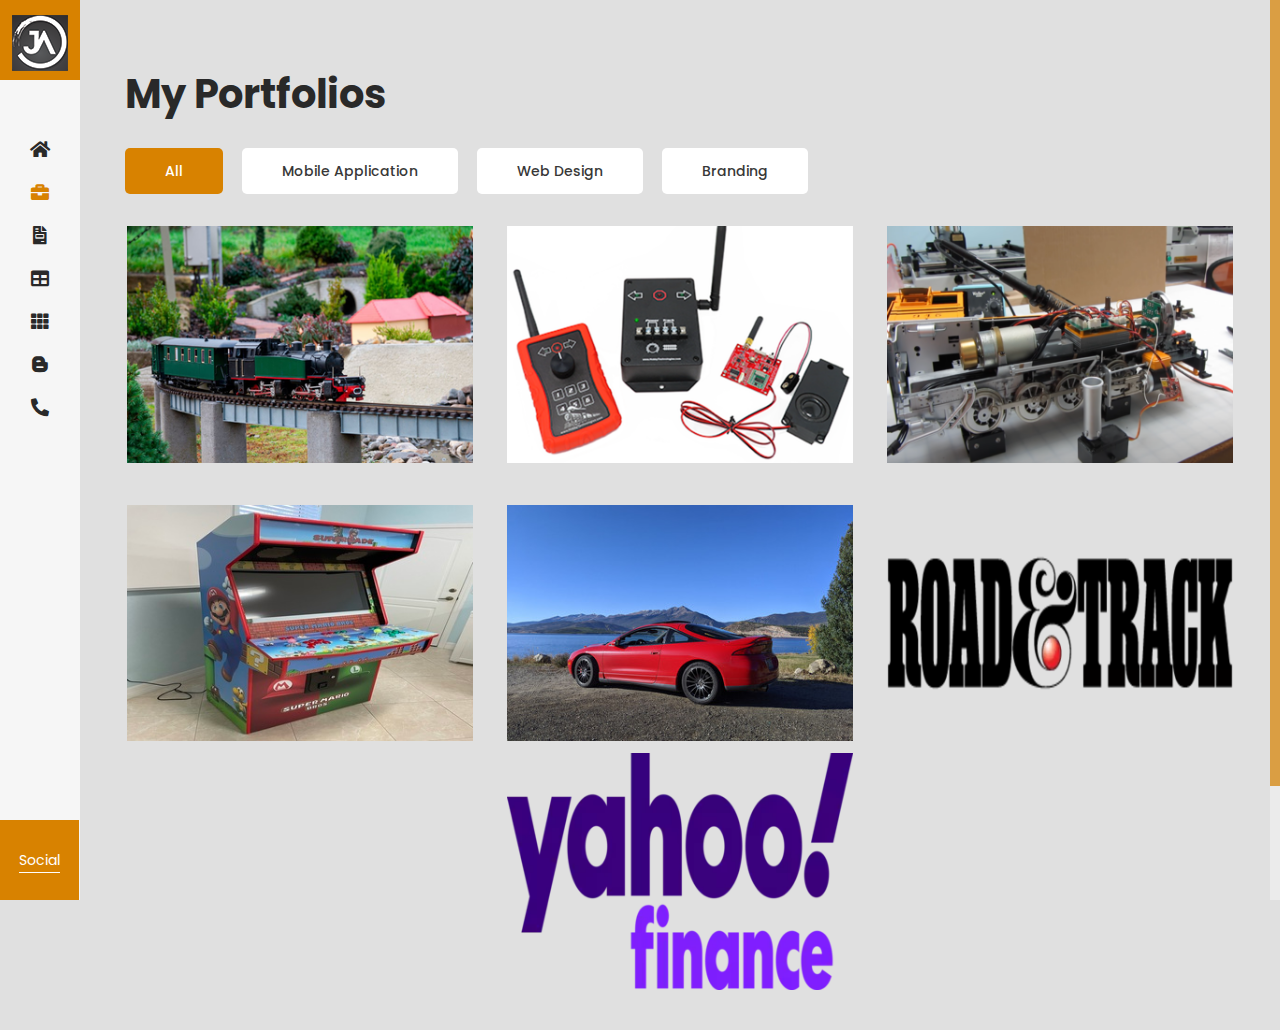
<file: portfolio1.html>
<!DOCTYPE html>
<html lang="en">

<head>
    <meta charset="utf-8">
    <meta name="author" content="Abdullah AL Numan" />
    <meta name="keywords" content="Lico HTML5 Template" />
    <meta name="description" content="Lico Personal Portfolio Resume HTML5 Template">
    <meta name="viewport" content="width=device-width, initial-scale=1">
    <meta http-equiv="X-UA-Compatible" content="IE=edge">

    <title>Lico | Personal/Portfolio/Resume Template</title>

    <!-- Apple Favicon -->
    <link rel="apple-touch-icon" href="img/logo/favicon.png">

    <!-- All Device Favicon -->
    <link rel="icon" href="img/logo/icon.png">

    <!-- Bootstrap -->
    <link rel="stylesheet" href="css/bootstrap.min.css">

    <!-- Font Awesome -->
    <link rel="stylesheet" href="css/fontawesome.min.css">

    <!-- Venobox -->
    <link rel="stylesheet" href="css/venobox.min.css">

    <!-- Animate -->
    <link rel="stylesheet" href="css/animate.min.css">

    <!-- Normalize -->
    <link rel="stylesheet" href="css/normalize.css">

    <!-- Default -->
    <link rel="stylesheet" href="css/default.css">

    <!-- Style -->
    <link rel="stylesheet" href="css/style.css">

    <!-- Responsive -->
    <link rel="stylesheet" href="css/responsive.css">
</head>

<body>

    <div id="main-wrapper">
        <header>
            <!-- Side Nav Start -->
            <nav class="side-nav">
                <div class="container">
                    <!-- Logo Btn Start -->
                    <div class="logo-btn">
                        <!-- Logo Start -->
                        <div class="logo">
                            <a href="index.html"><img src="img/logo/logo.png" alt="Logo"></a>
                        </div>
                        <!-- Logo End -->
                        <!-- Manu Btn Start -->
                        <button class="manu-btn">
                            <span></span>
                            <span></span>
                            <span></span>
                        </button>
                        <!-- Manu Btn End -->
                    </div>
                    <!-- Logo Btn End -->
                    <!-- Main Manu Start -->
                    <div class="main-manu">
                        <div class="overlay"></div>
                        <ul>
                            <li>
                                <a href="index.html"><i class="fas fa-home"></i>
                                    <span>Home</span>
                                </a>
                            </li>
                            <li>
                                <a href="portfolio.html" class="active"><i class="fas fa-briefcase"></i>
                                    <span>Portfolio</span>
                                </a>
                            </li>
                            <li>
                                <a href="about.html"><i class="fas fa-file-invoice"></i>
                                    <span>About</span>
                                </a>
                            </li>
                            <li>
                                <a href="resume.html"><i class="fas fa-table"></i>
                                    <span>Resume</span>
                                </a>
                            </li>
                            <li>
                                <a href="services.html"><i class="fas fa-th"></i>
                                    <span>Services</span>
                                </a>
                            </li>
                            <li>
                                <a href="blog.html"><i class="fab fa-blogger-b"></i>
                                    <span>Blog</span>
                                </a>
                            </li>
                            <li>
                                <a href="contact.html"><i class="fas fa-phone-alt"></i>
                                    <span>Contact</span>
                                </a>
                            </li>
                        </ul>
                    </div>
                    <!-- Main Manu End -->
                    <!-- Social Item Start -->
                    <div class="social-item">
                        <span class="social-title">Social</span>
                        <ul>
                            <li><a href="#"><i class="fab fa-linkedin-in"></i></a></li>
                            <li><a href="#"><i class="fab fa-pinterest-p"></i></a></li>
                            <li><a href="#"><i class="fab fa-twitter"></i></a></li>
                            <li><a href="#"><i class="fab fa-facebook-f"></i></a></li>
                        </ul>
                    </div>
                    <!-- Social Item End -->
                </div>
            </nav>
            <!-- Side Nav End -->
        </header>
        <main>
            <!-- Portfolio Start -->
            <section class="portfolio">
                <div class="container">
                    <div class="title">
                        <h2>My Portfolios</h2>
                    </div>
                    <!-- Portfolio Demo Btn Start -->
                    <div class="portfolio-demo-btn">
                        <ul>
                            <li><button data-filter="* " class="active">All</button></li>
                            <li><button data-filter=".mobile-app">Mobile application</button></li>
                            <li><button data-filter=".web-design">Web Design</button></li>
                            <li><button data-filter=".branding">Branding</button></li>
                        </ul>
                        <!-- <button data-filter="* " class="active">All</button>
                        <button data-filter=".mobile-app">Mobile application</button>
                        <button data-filter=".web-design">Web Design</button>
                        <button data-filter=".branding">Branding</button> -->
                    </div>
                    <!-- Portfolio Demo Btn End -->
                    <!-- Portfolio Demo Start -->
                    <div class="row portfolio-demo">
                        <!-- Portfolio Item Start -->
                        <div class="col-sm-6 col-lg-4 portfolio-item mobile-app">
                            <a class="venobox" data-gall="gallery01" href="img/portfolio/img-1.png">
                                <img src="img/portfolio/model-railroad/outdoor-train.png" alt="portfolio-img">
                            </a>
                        </div>
                        <!-- Portfolio Item End -->
                        <!-- Portfolio Item Start -->
                        <div class="col-sm-6 col-lg-4 portfolio-item web-design">
                            <a class="venobox " data-gall="gallery01" href="img/portfolio/img-2.png">
                                <img src="img/portfolio/model-railroad/Jameel_Ahed-RC-Train-Control.png" alt="portfolio-img">
                            </a>
                        </div>
                        <!-- Portfolio Item End -->
                        <!-- Portfolio Item Start -->
                        <div class="col-sm-6 col-lg-4 portfolio-item mobile-app">
                            <a class="venobox " data-gall="gallery01" href="img/portfolio/img-3.png">
                                <img src="img/portfolio/model-railroad/trainsteam.png" alt="portfolio-img">
                            </a>
                        </div>
                        <!-- Portfolio Item End -->
                        <!-- Portfolio Item Start -->
                        <div class="col-sm-6 col-lg-4 portfolio-item branding">
                            <a class="venobox " data-gall="gallery01" href="img/portfolio/img-4.png">
                                <img src="img/portfolio/arcades/OnlyArcades.png" alt="portfolio-img">
                            </a>
                        </div>
                        <!-- Portfolio Item End -->
                        <!-- Portfolio Item Start -->
                        <div class="col-sm-6 col-lg-4 portfolio-item mobile-app web-design">
                            <a class="venobox " data-gall="gallery01" href="img/portfolio/img-5.png">
                                <img src="img/portfolio/cars/95_Eclipse_GSX.png" alt="portfolio-img">
                            </a>
                        </div>
                        <!-- Portfolio Item End -->
                        <!-- Portfolio Item Start -->
                        <div class="col-sm-6 col-lg-4 portfolio-item branding">
                            <a class="venobox " data-gall="gallery01" href="img/portfolio/img-6.png">
                                <img src="img/portfolio/cars/Logo-roadandtrack.png" alt="portfolio-img">
                            </a>
                        </div>
                        <div class="col-sm-6 col-lg-4 portfolio-item branding">
                            <a class="venobox " data-gall="gallery01" href="img/portfolio/img-6.png">
                                <img src="img/portfolio/cars/YahooFinanceLogo.png" alt="portfolio-img">
                            </a>
                        </div>
                        <!-- Portfolio Item End -->
                    </div>
                    <!-- Portfolio Demo End -->


                </div>
            </section>
            <!-- Portfolio End -->
        </main>
    </div>

    <!-- jQuery -->
    <script src="js/vendor/jquery-3.5.1.min.js"></script>

    <!-- Bootstrap -->
    <script src="js/vendor/bootstrap.min.js"></script>

    <!-- Popper -->
    <script src="js/vendor/popper.min.js"></script>

    <!-- Nice Scroll -->
    <script src="js/vendor/nicescroll.min.js"></script>

    <!-- Images Loaded -->
    <script src="js/vendor/imagesloaded.min.js"></script>

    <!-- Isotope -->
    <script src="js/vendor/isotope.min.js"></script>

    <!-- Venobox -->
    <script src="js/vendor/venobox.min.js"></script>

    <!-- Wow -->
    <script src="js/vendor/wow.min.js"></script>

    <!-- Retina -->
    <script src="js/vendor/retina.min.js"></script>

    <!-- Waypoints -->
    <script src="js/vendor/waypoints.min.js"></script>

    <!-- Counter Up -->
    <script src="js/vendor/counterup.min.js"></script>

    <!-- Index -->
    <script src="js/main.js"></script>
</body>

</html>
</file>
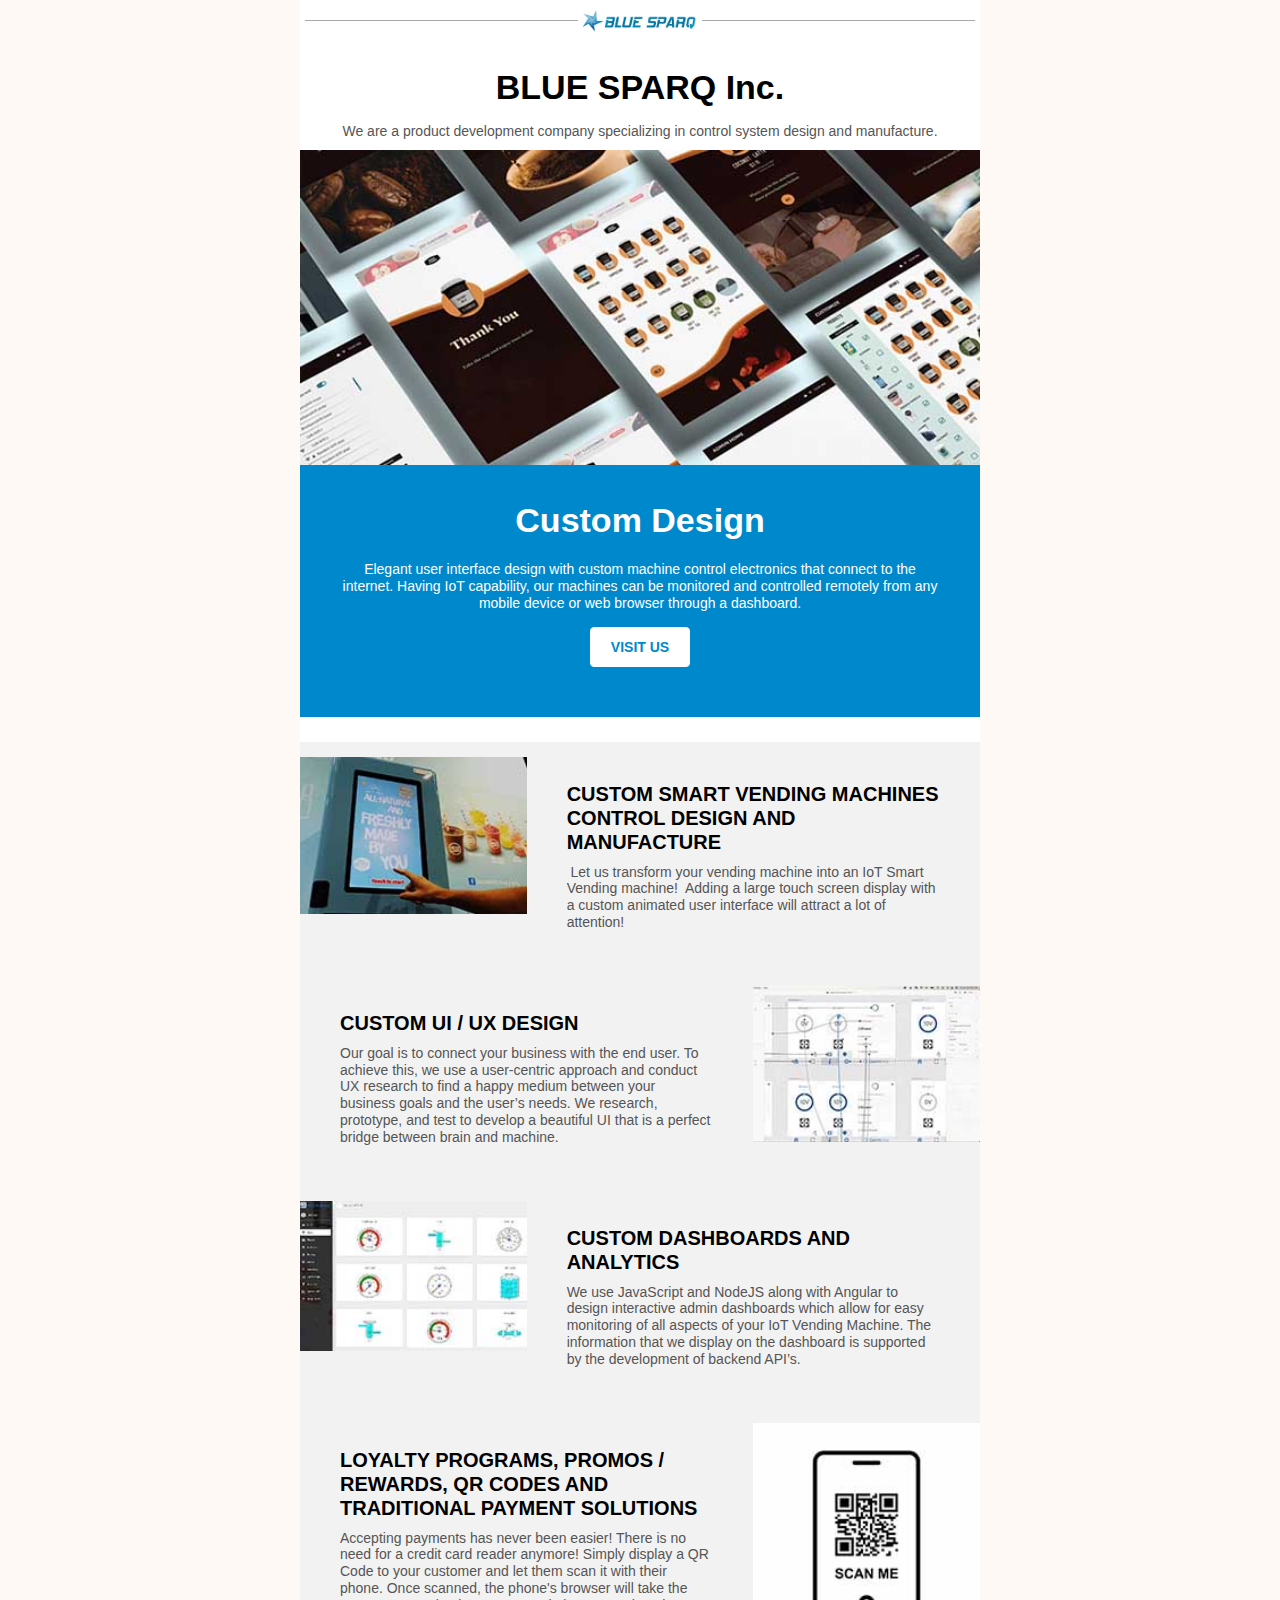
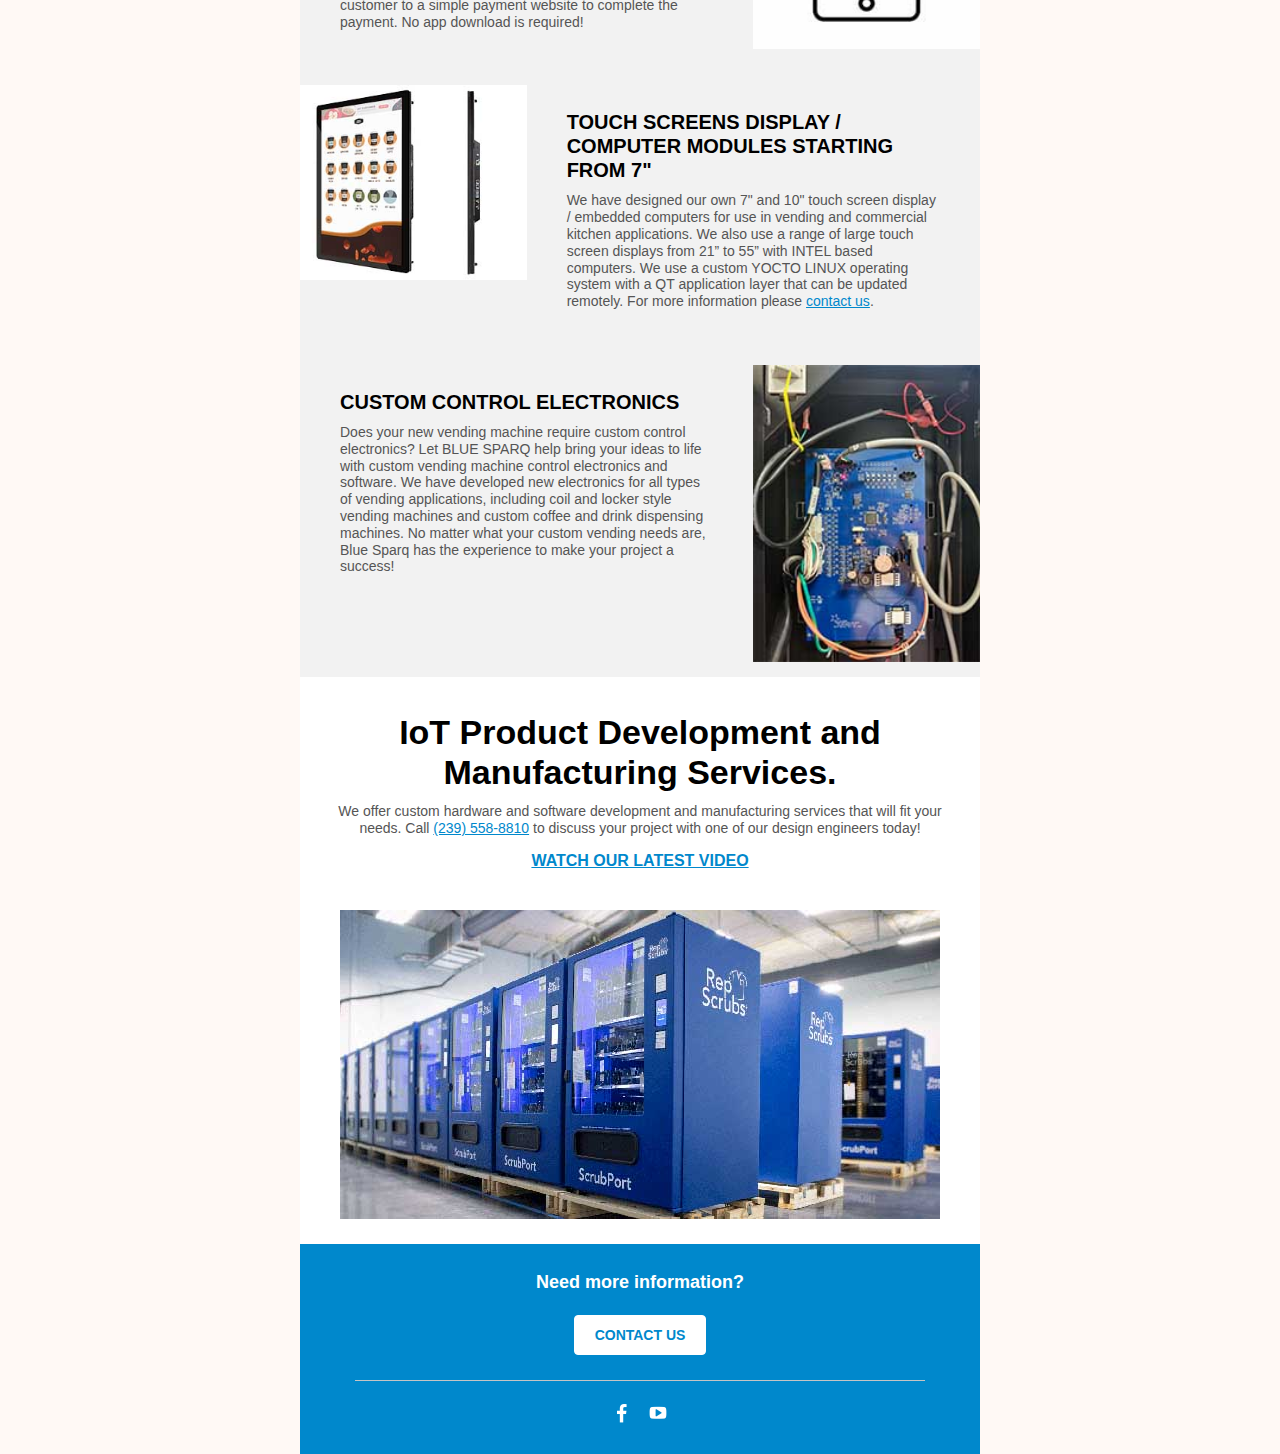
<file: Eblast/services.html>
<!DOCTYPE html>

<html lang="en" xmlns:o="urn:schemas-microsoft-com:office:office" xmlns:v="urn:schemas-microsoft-com:vml">
<head>
<title></title>
<meta charset="utf-8"/>
<meta content="width=device-width, initial-scale=1.0" name="viewport"/>
<!--[if mso]><xml><o:OfficeDocumentSettings><o:PixelsPerInch>96</o:PixelsPerInch><o:AllowPNG/></o:OfficeDocumentSettings></xml><![endif]-->
<style>
		* {
			box-sizing: border-box;
		}

		body {
			margin: 0;
			padding: 0;
		}

		a[x-apple-data-detectors] {
			color: inherit !important;
			text-decoration: inherit !important;
		}

		#MessageViewBody a {
			color: inherit;
			text-decoration: none;
		}

		p {
			line-height: inherit
		}

		@media (max-width:700px) {
			.row-content {
				width: 100% !important;
			}

			.image_block img.big {
				width: auto !important;
			}

			.stack .column {
				width: 100%;
				display: block;
			}

			.reverse {
				display: table;
				width: 100%;
			}

			.reverse .column.first {
				display: table-footer-group !important;
			}

			.reverse .column.last {
				display: table-header-group !important;
			}
		}
	</style>
</head>
<body style="background-color: #FFFFFF; margin: 0; padding: 0; -webkit-text-size-adjust: none; text-size-adjust: none;">
<table border="0" cellpadding="0" cellspacing="0" class="nl-container" role="presentation" style="mso-table-lspace: 0pt; mso-table-rspace: 0pt; background-color: #FFFFFF;" width="100%">
<tbody>
<tr>
<td>
<table align="center" border="0" cellpadding="0" cellspacing="0" class="row row-1" role="presentation" style="mso-table-lspace: 0pt; mso-table-rspace: 0pt; background-color: #fff9f5;" width="100%">
<tbody>
<tr>
<td>
<table align="center" border="0" cellpadding="0" cellspacing="0" class="row-content stack" role="presentation" style="mso-table-lspace: 0pt; mso-table-rspace: 0pt; background-color: #ffffff; color: #000000; width: 680px;" width="680">
<tbody>
<tr>
<td class="column" style="mso-table-lspace: 0pt; mso-table-rspace: 0pt; font-weight: 400; text-align: left; vertical-align: top; border-top: 0px; border-right: 0px; border-bottom: 0px; border-left: 0px;" width="41.666666666666664%">
<table border="0" cellpadding="0" cellspacing="0" class="divider_block" role="presentation" style="mso-table-lspace: 0pt; mso-table-rspace: 0pt;" width="100%">
<tr>
<td style="padding-bottom:20px;padding-left:5px;padding-right:5px;padding-top:20px;">
<div align="center">
<table border="0" cellpadding="0" cellspacing="0" role="presentation" style="mso-table-lspace: 0pt; mso-table-rspace: 0pt;" width="100%">
<tr>
<td class="divider_inner" style="font-size: 1px; line-height: 1px; border-top: 1px solid #A8A8A8;"><span> </span></td>
</tr>
</table>
</div>
</td>
</tr>
</table>
</td>
<td class="column" style="mso-table-lspace: 0pt; mso-table-rspace: 0pt; font-weight: 400; text-align: left; vertical-align: top; border-top: 0px; border-right: 0px; border-bottom: 0px; border-left: 0px;" width="16.666666666666668%">
<table border="0" cellpadding="0" cellspacing="0" class="image_block" role="presentation" style="mso-table-lspace: 0pt; mso-table-rspace: 0pt;" width="100%">
<tr>
<td style="width:100%;padding-right:0px;padding-left:0px;padding-top:10px;padding-bottom:5px;">
<div align="center" style="line-height:10px"><a href="https://www.bluesparq.com/index.html" style="outline:none" tabindex="-1" target="_blank"><img alt="bluesparq.com" src="images/BlueSparq-logo_website.jpg" style="display: block; height: auto; border: 0; width: 113px; max-width: 100%;" title="bluesparq.com" width="113"/></a></div>
</td>
</tr>
</table>
</td>
<td class="column" style="mso-table-lspace: 0pt; mso-table-rspace: 0pt; font-weight: 400; text-align: left; vertical-align: top; border-top: 0px; border-right: 0px; border-bottom: 0px; border-left: 0px;" width="41.666666666666664%">
<table border="0" cellpadding="0" cellspacing="0" class="divider_block" role="presentation" style="mso-table-lspace: 0pt; mso-table-rspace: 0pt;" width="100%">
<tr>
<td style="padding-bottom:30px;padding-left:5px;padding-right:5px;padding-top:20px;">
<div align="center">
<table border="0" cellpadding="0" cellspacing="0" role="presentation" style="mso-table-lspace: 0pt; mso-table-rspace: 0pt;" width="100%">
<tr>
<td class="divider_inner" style="font-size: 1px; line-height: 1px; border-top: 1px solid #A8A8A8;"><span> </span></td>
</tr>
</table>
</div>
</td>
</tr>
</table>
</td>
</tr>
</tbody>
</table>
</td>
</tr>
</tbody>
</table>
<table align="center" border="0" cellpadding="0" cellspacing="0" class="row row-2" role="presentation" style="mso-table-lspace: 0pt; mso-table-rspace: 0pt; background-color: #fff9f5;" width="100%">
<tbody>
<tr>
<td>
<table align="center" border="0" cellpadding="0" cellspacing="0" class="row-content stack" role="presentation" style="mso-table-lspace: 0pt; mso-table-rspace: 0pt; background-color: #ffffff; color: #000000; width: 680px;" width="680">
<tbody>
<tr>
<td class="column" style="mso-table-lspace: 0pt; mso-table-rspace: 0pt; font-weight: 400; text-align: left; vertical-align: top; padding-top: 10px; padding-bottom: 0px; border-top: 0px; border-right: 0px; border-bottom: 0px; border-left: 0px;" width="100%">
<table border="0" cellpadding="5" cellspacing="0" class="text_block" role="presentation" style="mso-table-lspace: 0pt; mso-table-rspace: 0pt; word-break: break-word;" width="100%">
<tr>
<td>
<div style="font-family: sans-serif">
<div style="font-size: 14px; mso-line-height-alt: 16.8px; color: #000; line-height: 1.2; font-family: Arial, Helvetica Neue, Helvetica, sans-serif;">
<p style="margin: 0; font-size: 14px; text-align: center;"><strong><span style="font-size:34px;">BLUE SPARQ Inc.</span></strong></p>
</div>
</div>
</td>
</tr>
</table>
<table border="0" cellpadding="0" cellspacing="0" class="text_block" role="presentation" style="mso-table-lspace: 0pt; mso-table-rspace: 0pt; word-break: break-word;" width="100%">
<tr>
<td style="padding-bottom:10px;padding-left:40px;padding-right:40px;padding-top:10px;">
<div style="font-family: sans-serif">
<div style="font-size: 14px; mso-line-height-alt: 16.8px; color: #555; line-height: 1.2; font-family: Arial, Helvetica Neue, Helvetica, sans-serif;">
<p style="margin: 0; font-size: 14px; text-align: center;">We are a product development company specializing in control system design and manufacture.</p>
</div>
</div>
</td>
</tr>
</table>
<table border="0" cellpadding="0" cellspacing="0" class="image_block" role="presentation" style="mso-table-lspace: 0pt; mso-table-rspace: 0pt;" width="100%">
<tr>
<td style="width:100%;padding-right:0px;padding-left:0px;">
<div align="center" style="line-height:10px"><img class="big" src="images/Smart-Objects-copy-2_1.jpg" style="display: block; height: auto; border: 0; width: 680px; max-width: 100%;" width="680"/></div>
</td>
</tr>
</table>
</td>
</tr>
</tbody>
</table>
</td>
</tr>
</tbody>
</table>
<table align="center" border="0" cellpadding="0" cellspacing="0" class="row row-3" role="presentation" style="mso-table-lspace: 0pt; mso-table-rspace: 0pt; background-color: #fff9f5;" width="100%">
<tbody>
<tr>
<td>
<table align="center" border="0" cellpadding="0" cellspacing="0" class="row-content stack" role="presentation" style="mso-table-lspace: 0pt; mso-table-rspace: 0pt; background-color: #0088cc; color: #000000; width: 680px;" width="680">
<tbody>
<tr>
<td class="column" style="mso-table-lspace: 0pt; mso-table-rspace: 0pt; font-weight: 400; text-align: left; vertical-align: top; padding-top: 25px; padding-bottom: 45px; border-top: 0px; border-right: 0px; border-bottom: 0px; border-left: 0px;" width="100%">
<table border="0" cellpadding="10" cellspacing="0" class="text_block" role="presentation" style="mso-table-lspace: 0pt; mso-table-rspace: 0pt; word-break: break-word;" width="100%">
<tr>
<td>
<div style="font-family: sans-serif">
<div style="font-size: 12px; mso-line-height-alt: 14.399999999999999px; color: #fff; line-height: 1.2; font-family: Arial, Helvetica Neue, Helvetica, sans-serif;">
<p style="margin: 0; font-size: 12px; text-align: center;"><strong><span style="font-size:34px;">Custom Design</span></strong></p>
</div>
</div>
</td>
</tr>
</table>
<table border="0" cellpadding="0" cellspacing="0" class="text_block" role="presentation" style="mso-table-lspace: 0pt; mso-table-rspace: 0pt; word-break: break-word;" width="100%">
<tr>
<td style="padding-bottom:10px;padding-left:40px;padding-right:40px;padding-top:10px;">
<div style="font-family: sans-serif">
<div style="font-size: 14px; mso-line-height-alt: 16.8px; color: #ffffff; line-height: 1.2; font-family: Arial, Helvetica Neue, Helvetica, sans-serif;">
<p dir="ltr" style="margin: 0; font-size: 14px; text-align: center;">Elegant user interface design with custom machine control electronics that connect to the internet. Having IoT capability, our machines can be monitored and controlled remotely from any mobile device or web browser through a dashboard.</p>
</div>
</div>
</td>
</tr>
</table>
<table border="0" cellpadding="0" cellspacing="0" class="button_block" role="presentation" style="mso-table-lspace: 0pt; mso-table-rspace: 0pt;" width="100%">
<tr>
<td style="padding-bottom:5px;padding-left:10px;padding-right:10px;padding-top:5px;text-align:center;">
<div align="center">
<!--[if mso]><v:roundrect xmlns:v="urn:schemas-microsoft-com:vml" xmlns:w="urn:schemas-microsoft-com:office:word" href="https://www.bluesparq.com/index.html" style="height:38px;width:98px;v-text-anchor:middle;" arcsize="11%" stroke="false" fillcolor="#ffffff"><w:anchorlock/><v:textbox inset="0px,0px,0px,0px"><center style="color:#0088cc; font-family:Arial, sans-serif; font-size:14px"><![endif]--><a href="https://www.bluesparq.com/index.html" style="text-decoration:none;display:inline-block;color:#0088cc;background-color:#ffffff;border-radius:4px;width:auto;border-top:1px solid #ffffff;border-right:1px solid #ffffff;border-bottom:1px solid #ffffff;border-left:1px solid #ffffff;padding-top:5px;padding-bottom:5px;font-family:Arial, Helvetica Neue, Helvetica, sans-serif;text-align:center;mso-border-alt:none;word-break:keep-all;" target="_blank"><span style="padding-left:20px;padding-right:20px;font-size:14px;display:inline-block;letter-spacing:normal;"><span style="font-size: 12px; line-height: 2; word-break: break-word; mso-line-height-alt: 24px;"><span data-mce-style="font-size: 14px; line-height: 28px;" style="font-size: 14px; line-height: 28px;"><strong>VISIT US</strong></span></span></span></a>
<!--[if mso]></center></v:textbox></v:roundrect><![endif]-->
</div>
</td>
</tr>
</table>
</td>
</tr>
</tbody>
</table>
</td>
</tr>
</tbody>
</table>
<table align="center" border="0" cellpadding="0" cellspacing="0" class="row row-4" role="presentation" style="mso-table-lspace: 0pt; mso-table-rspace: 0pt; background-color: #fff9f5;" width="100%">
<tbody>
<tr>
<td>
<table align="center" border="0" cellpadding="0" cellspacing="0" class="row-content stack" role="presentation" style="mso-table-lspace: 0pt; mso-table-rspace: 0pt; background-color: #ffffff; color: #000000; width: 680px;" width="680">
<tbody>
<tr>
<td class="column" style="mso-table-lspace: 0pt; mso-table-rspace: 0pt; font-weight: 400; text-align: left; vertical-align: top; padding-top: 0px; padding-bottom: 0px; border-top: 0px; border-right: 0px; border-bottom: 0px; border-left: 0px;" width="100%">
<div class="spacer_block" style="height:25px;line-height:25px;font-size:1px;"> </div>
</td>
</tr>
</tbody>
</table>
</td>
</tr>
</tbody>
</table>
<table align="center" border="0" cellpadding="0" cellspacing="0" class="row row-5" role="presentation" style="mso-table-lspace: 0pt; mso-table-rspace: 0pt; background-color: #fff9f5;" width="100%">
<tbody>
<tr>
<td>
<table align="center" border="0" cellpadding="0" cellspacing="0" class="row-content stack" role="presentation" style="mso-table-lspace: 0pt; mso-table-rspace: 0pt; background-color: #f2f2f2; color: #000000; width: 680px;" width="680">
<tbody>
<tr>
<td class="column" style="mso-table-lspace: 0pt; mso-table-rspace: 0pt; font-weight: 400; text-align: left; vertical-align: top; border-top: 0px; border-right: 0px; border-bottom: 0px; border-left: 0px;" width="33.333333333333336%">
<table border="0" cellpadding="0" cellspacing="0" class="image_block" role="presentation" style="mso-table-lspace: 0pt; mso-table-rspace: 0pt;" width="100%">
<tr>
<td style="width:100%;padding-right:0px;padding-left:0px;padding-top:15px;padding-bottom:15px;">
<div align="center" style="line-height:10px"><a href="https://www.bluesparq.com/IoT-ecosystem.html" style="outline:none" tabindex="-1" target="_blank"><img src="images/VendingMachine_small.jpg" style="display: block; height: auto; border: 0; width: 227px; max-width: 100%;" width="227"/></a></div>
</td>
</tr>
</table>
</td>
<td class="column" style="mso-table-lspace: 0pt; mso-table-rspace: 0pt; font-weight: 400; text-align: left; vertical-align: top; padding-left: 30px; padding-right: 30px; border-top: 0px; border-right: 0px; border-bottom: 0px; border-left: 0px;" width="66.66666666666667%">
<table border="0" cellpadding="0" cellspacing="0" class="text_block" role="presentation" style="mso-table-lspace: 0pt; mso-table-rspace: 0pt; word-break: break-word;" width="100%">
<tr>
<td style="padding-bottom:10px;padding-left:10px;padding-right:10px;padding-top:40px;">
<div style="font-family: sans-serif">
<div style="font-size: 12px; mso-line-height-alt: 14.399999999999999px; color: #000; line-height: 1.2; font-family: Arial, Helvetica Neue, Helvetica, sans-serif;">
<p style="margin: 0; font-size: 12px; text-align: left;"><span style="font-size:20px;"><strong><span style="">CUSTOM SMART VENDING MACHINES CONTROL DESIGN AND MANUFACTURE</span></strong></span></p>
</div>
</div>
</td>
</tr>
</table>
<table border="0" cellpadding="0" cellspacing="0" class="text_block" role="presentation" style="mso-table-lspace: 0pt; mso-table-rspace: 0pt; word-break: break-word;" width="100%">
<tr>
<td style="padding-bottom:40px;padding-left:10px;padding-right:10px;">
<div style="font-family: sans-serif">
<div style="font-size: 14px; mso-line-height-alt: 16.8px; color: #555; line-height: 1.2; font-family: Arial, Helvetica Neue, Helvetica, sans-serif;">
<p style="margin: 0; font-size: 14px; text-align: left;"> Let us transform your vending machine into an IoT Smart Vending machine!  Adding a large touch screen display with a custom animated user interface will attract a lot of attention!</p>
</div>
</div>
</td>
</tr>
</table>
</td>
</tr>
</tbody>
</table>
</td>
</tr>
</tbody>
</table>
<table align="center" border="0" cellpadding="0" cellspacing="0" class="row row-6" role="presentation" style="mso-table-lspace: 0pt; mso-table-rspace: 0pt; background-color: #fff9f5;" width="100%">
<tbody>
<tr>
<td>
<table align="center" border="0" cellpadding="0" cellspacing="0" class="row-content stack" role="presentation" style="mso-table-lspace: 0pt; mso-table-rspace: 0pt; background-color: #f2f2f2; color: #000000; width: 680px;" width="680">
<tbody>
<tr class="reverse">
<td class="column first" style="mso-table-lspace: 0pt; mso-table-rspace: 0pt; font-weight: 400; text-align: left; vertical-align: top; padding-left: 30px; padding-right: 30px; border-top: 0px; border-right: 0px; border-bottom: 0px; border-left: 0px;" width="66.66666666666667%">
<table border="0" cellpadding="0" cellspacing="0" class="text_block" role="presentation" style="mso-table-lspace: 0pt; mso-table-rspace: 0pt; word-break: break-word;" width="100%">
<tr>
<td style="padding-bottom:10px;padding-left:10px;padding-right:10px;padding-top:40px;">
<div style="font-family: sans-serif">
<div style="font-size: 12px; mso-line-height-alt: 14.399999999999999px; color: #000; line-height: 1.2; font-family: Arial, Helvetica Neue, Helvetica, sans-serif;">
<p style="margin: 0; font-size: 12px; text-align: left;"><span style="font-size:20px;"><strong><span style="">CUSTOM UI / UX DESIGN</span></strong></span></p>
</div>
</div>
</td>
</tr>
</table>
<table border="0" cellpadding="0" cellspacing="0" class="text_block" role="presentation" style="mso-table-lspace: 0pt; mso-table-rspace: 0pt; word-break: break-word;" width="100%">
<tr>
<td style="padding-bottom:40px;padding-left:10px;padding-right:10px;">
<div style="font-family: sans-serif">
<div style="font-size: 14px; mso-line-height-alt: 16.8px; color: #555; line-height: 1.2; font-family: Arial, Helvetica Neue, Helvetica, sans-serif;">
<p style="margin: 0; font-size: 14px; text-align: left;">Our goal is to connect your business with the end user. To achieve this, we use a user-centric approach and conduct UX research to find a happy medium between your business goals and the user’s needs. We research, prototype, and test to develop a beautiful UI that is a perfect bridge between brain and machine.</p>
</div>
</div>
</td>
</tr>
</table>
</td>
<td class="column last" style="mso-table-lspace: 0pt; mso-table-rspace: 0pt; font-weight: 400; text-align: left; vertical-align: top; border-top: 0px; border-right: 0px; border-bottom: 0px; border-left: 0px;" width="33.333333333333336%">
<table border="0" cellpadding="0" cellspacing="0" class="image_block" role="presentation" style="mso-table-lspace: 0pt; mso-table-rspace: 0pt;" width="100%">
<tr>
<td style="width:100%;padding-right:0px;padding-left:0px;padding-top:15px;padding-bottom:15px;">
<div align="center" style="line-height:10px"><a href="https://www.bluesparq.com/UI-UX-UE-design-services.html" style="outline:none" tabindex="-1" target="_blank"><img src="images/UI_Workflow_small.jpg" style="display: block; height: auto; border: 0; width: 227px; max-width: 100%;" width="227"/></a></div>
</td>
</tr>
</table>
</td>
</tr>
</tbody>
</table>
</td>
</tr>
</tbody>
</table>
<table align="center" border="0" cellpadding="0" cellspacing="0" class="row row-7" role="presentation" style="mso-table-lspace: 0pt; mso-table-rspace: 0pt; background-color: #fff9f5;" width="100%">
<tbody>
<tr>
<td>
<table align="center" border="0" cellpadding="0" cellspacing="0" class="row-content stack" role="presentation" style="mso-table-lspace: 0pt; mso-table-rspace: 0pt; background-color: #f2f2f2; color: #000000; width: 680px;" width="680">
<tbody>
<tr>
<td class="column" style="mso-table-lspace: 0pt; mso-table-rspace: 0pt; font-weight: 400; text-align: left; vertical-align: top; border-top: 0px; border-right: 0px; border-bottom: 0px; border-left: 0px;" width="33.333333333333336%">
<table border="0" cellpadding="0" cellspacing="0" class="image_block" role="presentation" style="mso-table-lspace: 0pt; mso-table-rspace: 0pt;" width="100%">
<tr>
<td style="width:100%;padding-right:0px;padding-left:0px;padding-top:15px;padding-bottom:15px;">
<div align="center" style="line-height:10px"><a href="https://www.bluesparq.com/software-development.html" style="outline:none" tabindex="-1" target="_blank"><img src="images/WaterMedicSoftwareDesign_small.jpg" style="display: block; height: auto; border: 0; width: 227px; max-width: 100%;" width="227"/></a></div>
</td>
</tr>
</table>
</td>
<td class="column" style="mso-table-lspace: 0pt; mso-table-rspace: 0pt; font-weight: 400; text-align: left; vertical-align: top; padding-left: 30px; padding-right: 30px; border-top: 0px; border-right: 0px; border-bottom: 0px; border-left: 0px;" width="66.66666666666667%">
<table border="0" cellpadding="0" cellspacing="0" class="text_block" role="presentation" style="mso-table-lspace: 0pt; mso-table-rspace: 0pt; word-break: break-word;" width="100%">
<tr>
<td style="padding-bottom:10px;padding-left:10px;padding-right:10px;padding-top:40px;">
<div style="font-family: sans-serif">
<div style="font-size: 12px; mso-line-height-alt: 14.399999999999999px; color: #000; line-height: 1.2; font-family: Arial, Helvetica Neue, Helvetica, sans-serif;">
<p style="margin: 0; font-size: 12px; text-align: left;"><span style="font-size:20px;"><strong><span style="">CUSTOM DASHBOARDS AND ANALYTICS</span></strong></span></p>
</div>
</div>
</td>
</tr>
</table>
<table border="0" cellpadding="0" cellspacing="0" class="text_block" role="presentation" style="mso-table-lspace: 0pt; mso-table-rspace: 0pt; word-break: break-word;" width="100%">
<tr>
<td style="padding-bottom:40px;padding-left:10px;padding-right:10px;">
<div style="font-family: sans-serif">
<div style="font-size: 14px; mso-line-height-alt: 16.8px; color: #555; line-height: 1.2; font-family: Arial, Helvetica Neue, Helvetica, sans-serif;">
<p style="margin: 0; font-size: 14px; text-align: left;">We use JavaScript and NodeJS along with Angular to design interactive admin dashboards which allow for easy monitoring of all aspects of your IoT Vending Machine. The information that we display on the dashboard is supported by the development of backend API’s.</p>
</div>
</div>
</td>
</tr>
</table>
</td>
</tr>
</tbody>
</table>
</td>
</tr>
</tbody>
</table>
<table align="center" border="0" cellpadding="0" cellspacing="0" class="row row-8" role="presentation" style="mso-table-lspace: 0pt; mso-table-rspace: 0pt; background-color: #fff9f5;" width="100%">
<tbody>
<tr>
<td>
<table align="center" border="0" cellpadding="0" cellspacing="0" class="row-content stack" role="presentation" style="mso-table-lspace: 0pt; mso-table-rspace: 0pt; background-color: #f2f2f2; color: #000000; width: 680px;" width="680">
<tbody>
<tr class="reverse">
<td class="column first" style="mso-table-lspace: 0pt; mso-table-rspace: 0pt; font-weight: 400; text-align: left; vertical-align: top; padding-left: 30px; padding-right: 30px; border-top: 0px; border-right: 0px; border-bottom: 0px; border-left: 0px;" width="66.66666666666667%">
<table border="0" cellpadding="0" cellspacing="0" class="text_block" role="presentation" style="mso-table-lspace: 0pt; mso-table-rspace: 0pt; word-break: break-word;" width="100%">
<tr>
<td style="padding-bottom:10px;padding-left:10px;padding-right:10px;padding-top:40px;">
<div style="font-family: sans-serif">
<div style="font-size: 12px; mso-line-height-alt: 14.399999999999999px; color: #000; line-height: 1.2; font-family: Arial, Helvetica Neue, Helvetica, sans-serif;">
<p style="margin: 0; font-size: 12px; text-align: left;"><span style="font-size:20px;"><strong><span style="">LOYALTY PROGRAMS, PROMOS / REWARDS, QR CODES AND TRADITIONAL PAYMENT SOLUTIONS</span></strong></span></p>
</div>
</div>
</td>
</tr>
</table>
<table border="0" cellpadding="0" cellspacing="0" class="text_block" role="presentation" style="mso-table-lspace: 0pt; mso-table-rspace: 0pt; word-break: break-word;" width="100%">
<tr>
<td style="padding-bottom:40px;padding-left:10px;padding-right:10px;">
<div style="font-family: sans-serif">
<div style="font-size: 14px; mso-line-height-alt: 16.8px; color: #555; line-height: 1.2; font-family: Arial, Helvetica Neue, Helvetica, sans-serif;">
<p style="margin: 0; font-size: 14px; text-align: left;">Accepting payments has never been easier! There is no need for a credit card reader anymore! Simply display a QR Code to your customer and let them scan it with their phone. Once scanned, the phone's browser will take the customer to a simple payment website to complete the payment. No app download is required!</p>
</div>
</div>
</td>
</tr>
</table>
</td>
<td class="column last" style="mso-table-lspace: 0pt; mso-table-rspace: 0pt; font-weight: 400; text-align: left; vertical-align: top; border-top: 0px; border-right: 0px; border-bottom: 0px; border-left: 0px;" width="33.333333333333336%">
<table border="0" cellpadding="0" cellspacing="0" class="image_block" role="presentation" style="mso-table-lspace: 0pt; mso-table-rspace: 0pt;" width="100%">
<tr>
<td style="width:100%;padding-right:0px;padding-left:0px;padding-top:15px;padding-bottom:15px;">
<div align="center" style="line-height:10px"><a href="https://www.paymentsnow.io/" style="outline:none" tabindex="-1" target="_blank"><img src="images/QR_scan_small.jpg" style="display: block; height: auto; border: 0; width: 227px; max-width: 100%;" width="227"/></a></div>
</td>
</tr>
</table>
</td>
</tr>
</tbody>
</table>
</td>
</tr>
</tbody>
</table>
<table align="center" border="0" cellpadding="0" cellspacing="0" class="row row-9" role="presentation" style="mso-table-lspace: 0pt; mso-table-rspace: 0pt; background-color: #fff9f5;" width="100%">
<tbody>
<tr>
<td>
<table align="center" border="0" cellpadding="0" cellspacing="0" class="row-content stack" role="presentation" style="mso-table-lspace: 0pt; mso-table-rspace: 0pt; background-color: #f2f2f2; color: #000000; width: 680px;" width="680">
<tbody>
<tr>
<td class="column" style="mso-table-lspace: 0pt; mso-table-rspace: 0pt; font-weight: 400; text-align: left; vertical-align: top; border-top: 0px; border-right: 0px; border-bottom: 0px; border-left: 0px;" width="33.333333333333336%">
<table border="0" cellpadding="0" cellspacing="0" class="image_block" role="presentation" style="mso-table-lspace: 0pt; mso-table-rspace: 0pt;" width="100%">
<tr>
<td style="width:100%;padding-right:0px;padding-left:0px;padding-top:15px;padding-bottom:15px;">
<div align="center" style="line-height:10px"><a href="https://www.bluesparq.com/7in-embedded-touchscreen-pc.html" style="outline:none" tabindex="-1" target="_blank"><img src="images/Touch_screen.jpg" style="display: block; height: auto; border: 0; width: 227px; max-width: 100%;" width="227"/></a></div>
</td>
</tr>
</table>
</td>
<td class="column" style="mso-table-lspace: 0pt; mso-table-rspace: 0pt; font-weight: 400; text-align: left; vertical-align: top; padding-left: 30px; padding-right: 30px; border-top: 0px; border-right: 0px; border-bottom: 0px; border-left: 0px;" width="66.66666666666667%">
<table border="0" cellpadding="0" cellspacing="0" class="text_block" role="presentation" style="mso-table-lspace: 0pt; mso-table-rspace: 0pt; word-break: break-word;" width="100%">
<tr>
<td style="padding-bottom:10px;padding-left:10px;padding-right:10px;padding-top:40px;">
<div style="font-family: sans-serif">
<div style="font-size: 12px; mso-line-height-alt: 14.399999999999999px; color: #000; line-height: 1.2; font-family: Arial, Helvetica Neue, Helvetica, sans-serif;">
<p style="margin: 0; font-size: 12px; text-align: left;"><span style="font-size:20px;"><strong><span style="">TOUCH SCREENS DISPLAY / COMPUTER MODULES STARTING FROM 7"</span></strong></span></p>
</div>
</div>
</td>
</tr>
</table>
<table border="0" cellpadding="0" cellspacing="0" class="text_block" role="presentation" style="mso-table-lspace: 0pt; mso-table-rspace: 0pt; word-break: break-word;" width="100%">
<tr>
<td style="padding-bottom:40px;padding-left:10px;padding-right:10px;">
<div style="font-family: sans-serif">
<div style="font-size: 12px; mso-line-height-alt: 14.399999999999999px; color: #555; line-height: 1.2; font-family: Arial, Helvetica Neue, Helvetica, sans-serif;">
<p style="margin: 0; font-size: 12px;"><span style="font-size:14px;">We have designed our own 7" and 10" touch screen display / embedded computers for use in vending and commercial kitchen applications. We also use a range of large touch screen displays from 21” to 55” with INTEL based computers. We use a custom YOCTO LINUX operating system with a QT application layer that can be updated remotely. For more information please <a href="https://www.bluesparq.com/contact-us.html" rel="noopener" style="text-decoration: underline; color: #0088cc;" target="_blank">contact us</a>.</span></p>
</div>
</div>
</td>
</tr>
</table>
</td>
</tr>
</tbody>
</table>
</td>
</tr>
</tbody>
</table>
<table align="center" border="0" cellpadding="0" cellspacing="0" class="row row-10" role="presentation" style="mso-table-lspace: 0pt; mso-table-rspace: 0pt; background-color: #fff9f5;" width="100%">
<tbody>
<tr>
<td>
<table align="center" border="0" cellpadding="0" cellspacing="0" class="row-content stack" role="presentation" style="mso-table-lspace: 0pt; mso-table-rspace: 0pt; background-color: #f2f2f2; color: #000000; width: 680px;" width="680">
<tbody>
<tr class="reverse">
<td class="column first" style="mso-table-lspace: 0pt; mso-table-rspace: 0pt; font-weight: 400; text-align: left; vertical-align: top; padding-left: 30px; padding-right: 30px; border-top: 0px; border-right: 0px; border-bottom: 0px; border-left: 0px;" width="66.66666666666667%">
<table border="0" cellpadding="0" cellspacing="0" class="text_block" role="presentation" style="mso-table-lspace: 0pt; mso-table-rspace: 0pt; word-break: break-word;" width="100%">
<tr>
<td style="padding-bottom:10px;padding-left:10px;padding-right:10px;padding-top:40px;">
<div style="font-family: sans-serif">
<div style="font-size: 12px; mso-line-height-alt: 14.399999999999999px; color: #000; line-height: 1.2; font-family: Arial, Helvetica Neue, Helvetica, sans-serif;">
<p style="margin: 0; font-size: 12px; text-align: left;"><span style="font-size:20px;"><strong><span style="">CUSTOM CONTROL ELECTRONICS</span></strong></span></p>
</div>
</div>
</td>
</tr>
</table>
<table border="0" cellpadding="0" cellspacing="0" class="text_block" role="presentation" style="mso-table-lspace: 0pt; mso-table-rspace: 0pt; word-break: break-word;" width="100%">
<tr>
<td style="padding-bottom:40px;padding-left:10px;padding-right:10px;">
<div style="font-family: sans-serif">
<div style="font-size: 14px; mso-line-height-alt: 16.8px; color: #555; line-height: 1.2; font-family: Arial, Helvetica Neue, Helvetica, sans-serif;">
<p style="margin: 0; font-size: 14px; text-align: left;">Does your new vending machine require custom control electronics? Let BLUE SPARQ help bring your ideas to life with custom vending machine control electronics and software. We have developed new electronics for all types of vending applications, including coil and locker style vending machines and custom coffee and drink dispensing machines. No matter what your custom vending needs are, Blue Sparq has the experience to make your project a success!</p>
</div>
</div>
</td>
</tr>
</table>
</td>
<td class="column last" style="mso-table-lspace: 0pt; mso-table-rspace: 0pt; font-weight: 400; text-align: left; vertical-align: top; border-top: 0px; border-right: 0px; border-bottom: 0px; border-left: 0px;" width="33.333333333333336%">
<table border="0" cellpadding="0" cellspacing="0" class="image_block" role="presentation" style="mso-table-lspace: 0pt; mso-table-rspace: 0pt;" width="100%">
<tr>
<td style="width:100%;padding-right:0px;padding-left:0px;padding-top:15px;padding-bottom:15px;">
<div align="center" style="line-height:10px"><a href="https://www.bluesparq.com/hardware-system-design-topic-page.html" style="outline:none" tabindex="-1" target="_blank"><img src="images/ControlBoard_repscrubs.jpg" style="display: block; height: auto; border: 0; width: 227px; max-width: 100%;" width="227"/></a></div>
</td>
</tr>
</table>
</td>
</tr>
</tbody>
</table>
</td>
</tr>
</tbody>
</table>
<table align="center" border="0" cellpadding="0" cellspacing="0" class="row row-11" role="presentation" style="mso-table-lspace: 0pt; mso-table-rspace: 0pt; background-color: #fff9f5;" width="100%">
<tbody>
<tr>
<td>
<table align="center" border="0" cellpadding="0" cellspacing="0" class="row-content stack" role="presentation" style="mso-table-lspace: 0pt; mso-table-rspace: 0pt; background-color: #ffffff; color: #000000; width: 680px;" width="680">
<tbody>
<tr>
<td class="column" style="mso-table-lspace: 0pt; mso-table-rspace: 0pt; font-weight: 400; text-align: left; vertical-align: top; padding-top: 25px; padding-bottom: 25px; border-top: 0px; border-right: 0px; border-bottom: 0px; border-left: 0px;" width="100%">
<table border="0" cellpadding="10" cellspacing="0" class="text_block" role="presentation" style="mso-table-lspace: 0pt; mso-table-rspace: 0pt; word-break: break-word;" width="100%">
<tr>
<td>
<div style="font-family: sans-serif">
<div style="font-size: 14px; mso-line-height-alt: 16.8px; color: #000; line-height: 1.2; font-family: Arial, Helvetica Neue, Helvetica, sans-serif;">
<p style="margin: 0; font-size: 14px; text-align: center;"><span style="font-size:34px;"><strong>IoT Product Development and Manufacturing Services.</strong></span></p>
</div>
</div>
</td>
</tr>
</table>
<table border="0" cellpadding="0" cellspacing="0" class="text_block" role="presentation" style="mso-table-lspace: 0pt; mso-table-rspace: 0pt; word-break: break-word;" width="100%">
<tr>
<td style="padding-bottom:40px;padding-left:20px;padding-right:20px;">
<div style="font-family: sans-serif">
<div style="font-size: 12px; mso-line-height-alt: 14.399999999999999px; color: #555; line-height: 1.2; font-family: Arial, Helvetica Neue, Helvetica, sans-serif;">
<p style="margin: 0; font-size: 12px; text-align: center;"><span style="font-size:14px;">We offer custom hardware and software development and manufacturing services that will fit your needs. Call <a href="tel:+12395588810" style="color: #0088cc;">(239) 558-8810</a> to discuss your project with one of our design engineers today!</span></p>
<p style="margin: 0; font-size: 12px; text-align: center; mso-line-height-alt: 14.399999999999999px;"> </p>
<p style="margin: 0; font-size: 12px; text-align: center;"><a href="https://youtu.be/O86NGw1hD24" rel="noopener" style="text-decoration: underline; color: #0088cc;" target="_blank"><span style="font-size:16px;"><strong><span style="">WATCH OUR LATEST VIDEO</span></strong></span></a></p>
</div>
</div>
</td>
</tr>
</table>
<table border="0" cellpadding="0" cellspacing="0" class="image_block" role="presentation" style="mso-table-lspace: 0pt; mso-table-rspace: 0pt;" width="100%">
<tr>
<td style="width:100%;padding-right:0px;padding-left:0px;">
<div align="center" style="line-height:10px"><img src="images/Warehouse-View_small_1.jpg" style="display: block; height: auto; border: 0; width: 600px; max-width: 100%;" width="600"/></div>
</td>
</tr>
</table>
</td>
</tr>
</tbody>
</table>
</td>
</tr>
</tbody>
</table>
<table align="center" border="0" cellpadding="0" cellspacing="0" class="row row-12" role="presentation" style="mso-table-lspace: 0pt; mso-table-rspace: 0pt; background-color: #fff9f5;" width="100%">
<tbody>
<tr>
<td>
<table align="center" border="0" cellpadding="0" cellspacing="0" class="row-content stack" role="presentation" style="mso-table-lspace: 0pt; mso-table-rspace: 0pt; background-color: #0088cc; color: #000000; width: 680px;" width="680">
<tbody>
<tr>
<td class="column" style="mso-table-lspace: 0pt; mso-table-rspace: 0pt; font-weight: 400; text-align: left; vertical-align: top; padding-top: 10px; padding-bottom: 15px; border-top: 0px; border-right: 0px; border-bottom: 0px; border-left: 0px;" width="100%">
<table border="0" cellpadding="0" cellspacing="0" class="text_block" role="presentation" style="mso-table-lspace: 0pt; mso-table-rspace: 0pt; word-break: break-word;" width="100%">
<tr>
<td style="padding-bottom:10px;padding-left:20px;padding-right:20px;padding-top:10px;">
<div style="font-family: sans-serif">
<div style="font-size: 12px; mso-line-height-alt: 24px; color: #fff; line-height: 2; font-family: Arial, Helvetica Neue, Helvetica, sans-serif;">
<p style="margin: 0; font-size: 12px; text-align: center;"><strong><span style="font-size:18px;">Need more information?</span></strong></p>
</div>
</div>
</td>
</tr>
</table>
<table border="0" cellpadding="0" cellspacing="0" class="button_block" role="presentation" style="mso-table-lspace: 0pt; mso-table-rspace: 0pt;" width="100%">
<tr>
<td style="padding-bottom:20px;padding-left:10px;padding-right:10px;padding-top:5px;text-align:center;">
<div align="center">
<!--[if mso]><v:roundrect xmlns:v="urn:schemas-microsoft-com:vml" xmlns:w="urn:schemas-microsoft-com:office:word" href="https://www.bluesparq.com/contact-us.html" style="height:38px;width:130px;v-text-anchor:middle;" arcsize="11%" stroke="false" fillcolor="#ffffff"><w:anchorlock/><v:textbox inset="0px,0px,0px,0px"><center style="color:#0088cc; font-family:Arial, sans-serif; font-size:14px"><![endif]--><a href="https://www.bluesparq.com/contact-us.html" style="text-decoration:none;display:inline-block;color:#0088cc;background-color:#ffffff;border-radius:4px;width:auto;border-top:1px solid #ffffff;border-right:1px solid #ffffff;border-bottom:1px solid #ffffff;border-left:1px solid #ffffff;padding-top:5px;padding-bottom:5px;font-family:Arial, Helvetica Neue, Helvetica, sans-serif;text-align:center;mso-border-alt:none;word-break:keep-all;" target="_blank"><span style="padding-left:20px;padding-right:20px;font-size:14px;display:inline-block;letter-spacing:normal;"><span style="font-size: 12px; line-height: 2; word-break: break-word; mso-line-height-alt: 24px;"><span data-mce-style="font-size: 14px; line-height: 28px;" style="font-size: 14px; line-height: 28px;"><strong>CONTACT US</strong></span></span></span></a>
<!--[if mso]></center></v:textbox></v:roundrect><![endif]-->
</div>
</td>
</tr>
</table>
<table border="0" cellpadding="5" cellspacing="0" class="divider_block" role="presentation" style="mso-table-lspace: 0pt; mso-table-rspace: 0pt;" width="100%">
<tr>
<td>
<div align="center">
<table border="0" cellpadding="0" cellspacing="0" role="presentation" style="mso-table-lspace: 0pt; mso-table-rspace: 0pt;" width="85%">
<tr>
<td class="divider_inner" style="font-size: 1px; line-height: 1px; border-top: 1px solid #C5C5C5;"><span> </span></td>
</tr>
</table>
</div>
</td>
</tr>
</table>
<table border="0" cellpadding="10" cellspacing="0" class="social_block" role="presentation" style="mso-table-lspace: 0pt; mso-table-rspace: 0pt;" width="100%">
<tr>
<td>
<table align="center" border="0" cellpadding="0" cellspacing="0" class="social-table" role="presentation" style="mso-table-lspace: 0pt; mso-table-rspace: 0pt;" width="72px">
<tr>
<td style="padding:0 2px 0 2px;"><a href="https://www.facebook.com/blue.sparq" target="_blank"><img alt="Facebook" height="32" src="images/facebook2x.png" style="display: block; height: auto; border: 0;" title="facebook" width="32"/></a></td>
<td style="padding:0 2px 0 2px;"><a href="https://www.youtube.com/user/BlueSparq" target="_blank"><img alt="YouTube" height="32" src="images/youtube2x.png" style="display: block; height: auto; border: 0;" title="YouTube" width="32"/></a></td>
</tr>
</table>
</td>
</tr>
</table>
</td>
</tr>
</tbody>
</table>
</td>
</tr>
</tbody>
</table>
</td>
</tr>
</tbody>
</table><!-- End -->
</body>
</html>
</file>
<file: css/default.css>
@charset "utf-8";

/*
Theme Name: HTML5 Template
Theme URI: 
Desing by: Suvro
Developed by: Abdullah Al Numan 
Author: Suvro
Version: 1.0
License: 
Tags: 
*/


/*====================
	 Default
======================*/

html,
body,
div,
span,
applet,
object,
iframe,
h1,
h2,
h3,
h4,
h5,
h6,
p,
blockquote,
pre,
a,
abbr,
acronym,
address,
big,
cite,
code,
del,
dfn,
em,
img,
ins,
kbd,
q,
s,
samp,
small,
strike,
strong,
sub,
sup,
tt,
var,
b,
u,
i,
center,
dl,
dt,
dd,
ol,
ul,
li,
fieldset,
form,
label,
legend,
table,
caption,
tbody,
tfoot,
thead,
tr,
th,
td,
article,
aside,
canvas,
details,
embed,
figure,
figcaption,
footer,
header,
hgroup,
menu,
nav,
output,
ruby,
section,
summary,
time,
mark,
audio,
video {
    margin: 0;
    padding: 0;
    border: 0;
    vertical-align: baseline;
}

article,
aside,
details,
figcaption,
figure,
footer,
header,
hgroup,
menu,
nav,
section {
    display: block;
}

body {
    line-height: 1;
}

ol,
ul {
    list-style: none;
}

blockquote,
q {
    quotes: none;
}

blockquote:before,
blockquote:after,
q:before,
q:after {
    content: '';
    content: none;
}

table {
    border-collapse: collapse;
    border-spacing: 0;
}

ul,
ol {
    margin: 0;
    padding: 0;
}

ul li,
ol li {
    margin: 0;
    padding: 0;
    list-style: none;
}

img {
    vertical-align: middle;
    max-width: 100%;
}

iframe {
    max-width: 100%;
}

del {
    text-decoration: line-through;
}

table {
    width: 100%;
    max-width: 100%;
}

table th {
    vertical-align: top;
    font-size: 16px;
    font-weight: 400;
}

pre {
    display: block;
    word-break: break-all;
    word-wrap: break-word;
}

textarea {
    border-radius: 0;
    font-size: 15px;
    resize: initial;
    letter-spacing: 1.2px !important;
    -webkit-box-sizing: border-box;
    -moz-box-sizing: border-box;
    -ms-box-sizing: border-box;
    box-sizing: border-box;
    line-height: 1.4;
    padding: 10px !important;
    width: 100%;
    border: 1px solid #EEEEEE;
    transition: all 0.4s ease;
}

strong {
    font-weight: 700;
}

blockquote,
q {
    quotes: none;
}

blockquote:before,
blockquote:after,
q:before,
q:after {
    content: '';
    content: none;
}

input[type="text"],
input[type="password"],
input[type="datetime"],
input[type="datetime-local"],
input[type="date"],
input[type="month"],
input[type="time"],
input[type="week"],
input[type="number"],
input[type="email"],
input[type="url"],
input[type="search"],
input[type="tel"],
input[type="color"],
.uneditable-input,
select {
    border-radius: 0;
    font-size: 15px;
    min-width: auto;
    letter-spacing: 1.4px;
    box-sizing: border-box;
    line-height: 1.6;
    height: 40px;
    padding: 10px 14px;
    vertical-align: middle;
    border: 1px solid #EEEEEE;
    transition: all 0.4s ease;
}

textarea:focus,
input[type="text"]:focus,
input[type="password"]:focus,
input[type="datetime"]:focus,
input[type="datetime-local"]:focus,
input[type="date"]:focus,
input[type="month"]:focus,
input[type="time"]:focus,
input[type="week"]:focus,
input[type="number"]:focus,
input[type="email"]:focus,
input[type="url"]:focus,
input[type="search"]:focus,
input[type="tel"]:focus,
input[type="color"]:focus,
.uneditable-input:focus {
    border-color: #CCCCCC;
    background: #EEEEEE;
}

input[type="submit"] {
    padding: 13px 15px;
    height: 40px;
    font-size: 15px;
    font-weight: 500;
    text-decoration: none;
    letter-spacing: 0.5px;
    border: none;
    cursor: pointer;
    transition: all 0.4s ease;
}

input[type="submit"]:hover {
    background: #444444;
}

input[type="button"] {
    cursor: pointer;
    transition: all 0.4s ease;
}

.border-box {
    box-sizing: border-box;
}


/*-- Margin Top --*/

.mt-5 {
    margin-top: 5px;
}

.mt-10 {
    margin-top: 10px;
}

.mt-15 {
    margin-top: 15px;
}

.mt-20 {
    margin-top: 20px;
}

.mt-25 {
    margin-top: 25px;
}

.mt-30 {
    margin-top: 30px;
}

.mt-35 {
    margin-top: 35px;
}

.mt-40 {
    margin-top: 40px;
}

.mt-45 {
    margin-top: 45px;
}

.mt-50 {
    margin-top: 50px;
}

.mt-55 {
    margin-top: 55px;
}

.mt-60 {
    margin-top: 60px;
}

.mt-65 {
    margin-top: 65px;
}

.mt-70 {
    margin-top: 70px;
}

.mt-75 {
    margin-top: 75px;
}

.mt-80 {
    margin-top: 80px;
}

.mt-85 {
    margin-top: 85px;
}

.mt-90 {
    margin-top: 90px;
}

.mt-95 {
    margin-top: 95px;
}

.mt-100 {
    margin-top: 100px;
}

.mt-105 {
    margin-top: 105px;
}

.mt-110 {
    margin-top: 110px;
}

.mt-115 {
    margin-top: 115px;
}

.mt-120 {
    margin-top: 120px;
}

.mt-125 {
    margin-top: 125px;
}

.mt-130 {
    margin-top: 130px;
}

.mt-135 {
    margin-top: 135px;
}

.mt-140 {
    margin-top: 140px;
}

.mt-145 {
    margin-top: 145px;
}

.mt-150 {
    margin-top: 150px;
}

.mt-155 {
    margin-top: 155px;
}

.mt-160 {
    margin-top: 160px;
}

.mt-165 {
    margin-top: 165px;
}

.mt-170 {
    margin-top: 170px;
}

.mt-175 {
    margin-top: 175px;
}

.mt-180 {
    margin-top: 180px;
}

.mt-185 {
    margin-top: 185px;
}

.mt-190 {
    margin-top: 190px;
}

.mt-195 {
    margin-top: 195px;
}

.mt-200 {
    margin-top: 200px;
}


/*-- Margin Bottom --*/

.mb-5 {
    margin-bottom: 5px;
}

.mb-10 {
    margin-bottom: 10px;
}

.mb-15 {
    margin-bottom: 15px;
}

.mb-20 {
    margin-bottom: 20px;
}

.mb-25 {
    margin-bottom: 25px;
}

.mb-30 {
    margin-bottom: 30px;
}

.mb-35 {
    margin-bottom: 35px;
}

.mb-40 {
    margin-bottom: 40px;
}

.mb-45 {
    margin-bottom: 45px;
}

.mb-50 {
    margin-bottom: 50px;
}

.mb-55 {
    margin-bottom: 55px;
}

.mb-60 {
    margin-bottom: 60px;
}

.mb-65 {
    margin-bottom: 65px;
}

.mb-70 {
    margin-bottom: 70px;
}

.mb-75 {
    margin-bottom: 75px;
}

.mb-80 {
    margin-bottom: 80px;
}

.mb-85 {
    margin-bottom: 85px;
}

.mb-90 {
    margin-bottom: 90px;
}

.mb-95 {
    margin-bottom: 95px;
}

.mb-100 {
    margin-bottom: 100px;
}

.mb-105 {
    margin-bottom: 105px;
}

.mb-110 {
    margin-bottom: 110px;
}

.mb-115 {
    margin-bottom: 115px;
}

.mb-120 {
    margin-bottom: 120px;
}

.mb-125 {
    margin-bottom: 125px;
}

.mb-130 {
    margin-bottom: 130px;
}

.mb-135 {
    margin-bottom: 135px;
}

.mb-140 {
    margin-bottom: 140px;
}

.mb-145 {
    margin-bottom: 145px;
}

.mb-150 {
    margin-bottom: 150px;
}

.mb-155 {
    margin-bottom: 155px;
}

.mb-160 {
    margin-bottom: 160px;
}

.mb-165 {
    margin-bottom: 165px;
}

.mb-170 {
    margin-bottom: 170px;
}

.mb-175 {
    margin-bottom: 175px;
}

.mb-180 {
    margin-bottom: 180px;
}

.mb-185 {
    margin-bottom: 185px;
}

.mb-190 {
    margin-bottom: 190px;
}

.mb-195 {
    margin-bottom: 195px;
}

.mb-200 {
    margin-bottom: 200px;
}


/*-- Margin Left --*/

.ml-5 {
    margin-left: 5px;
}

.ml-10 {
    margin-left: 10px;
}

.ml-15 {
    margin-left: 15px;
}

.ml-20 {
    margin-left: 20px;
}

.ml-25 {
    margin-left: 25px;
}

.ml-30 {
    margin-left: 30px;
}

.ml-35 {
    margin-left: 35px;
}

.ml-40 {
    margin-left: 40px;
}

.ml-45 {
    margin-left: 45px;
}

.ml-50 {
    margin-left: 50px;
}

.ml-55 {
    margin-left: 55px;
}

.ml-60 {
    margin-left: 60px;
}

.ml-65 {
    margin-left: 65px;
}

.ml-70 {
    margin-left: 70px;
}

.ml-75 {
    margin-left: 75px;
}

.ml-80 {
    margin-left: 80px;
}

.ml-85 {
    margin-left: 85px;
}

.ml-90 {
    margin-left: 90px;
}

.ml-95 {
    margin-left: 95px;
}

.ml-100 {
    margin-left: 100px;
}

.ml-105 {
    margin-left: 105px;
}

.ml-110 {
    margin-left: 110px;
}

.ml-115 {
    margin-left: 115px;
}

.ml-120 {
    margin-left: 120px;
}

.ml-125 {
    margin-left: 125px;
}

.ml-130 {
    margin-left: 130px;
}

.ml-135 {
    margin-left: 135px;
}

.ml-140 {
    margin-left: 140px;
}

.ml-145 {
    margin-left: 145px;
}

.ml-150 {
    margin-left: 150px;
}

.ml-155 {
    margin-left: 155px;
}

.ml-160 {
    margin-left: 160px;
}

.ml-165 {
    margin-left: 165px;
}

.ml-170 {
    margin-left: 170px;
}

.ml-175 {
    margin-left: 175px;
}

.ml-180 {
    margin-left: 180px;
}

.ml-185 {
    margin-left: 185px;
}

.ml-190 {
    margin-left: 190px;
}

.ml-195 {
    margin-left: 195px;
}

.ml-200 {
    margin-left: 200px;
}


/*-- Margin Right --*/

.mr-5 {
    margin-right: 5px;
}

.mr-10 {
    margin-right: 10px;
}

.mr-15 {
    margin-right: 15px;
}

.mr-20 {
    margin-right: 20px;
}

.mr-25 {
    margin-right: 25px;
}

.mr-30 {
    margin-right: 30px;
}

.mr-35 {
    margin-right: 35px;
}

.mr-40 {
    margin-right: 40px;
}

.mr-45 {
    margin-right: 45px;
}

.mr-50 {
    margin-right: 50px;
}

.mr-55 {
    margin-right: 55px;
}

.mr-60 {
    margin-right: 60px;
}

.mr-65 {
    margin-right: 65px;
}

.mr-70 {
    margin-right: 70px;
}

.mr-75 {
    margin-right: 75px;
}

.mr-80 {
    margin-right: 80px;
}

.mr-85 {
    margin-right: 85px;
}

.mr-90 {
    margin-right: 90px;
}

.mr-95 {
    margin-right: 95px;
}

.mr-100 {
    margin-right: 100px;
}

.mr-105 {
    margin-right: 105px;
}

.mr-110 {
    margin-right: 110px;
}

.mr-115 {
    margin-right: 115px;
}

.mr-120 {
    margin-right: 120px;
}

.mr-125 {
    margin-right: 125px;
}

.mr-130 {
    margin-right: 130px;
}

.mr-135 {
    margin-right: 135px;
}

.mr-140 {
    margin-right: 140px;
}

.mr-145 {
    margin-right: 145px;
}

.mr-150 {
    margin-right: 150px;
}

.mr-155 {
    margin-right: 155px;
}

.mr-160 {
    margin-right: 160px;
}

.mr-165 {
    margin-right: 165px;
}

.mr-170 {
    margin-right: 170px;
}

.mr-175 {
    margin-right: 175px;
}

.mr-180 {
    margin-right: 180px;
}

.mr-185 {
    margin-right: 185px;
}

.mr-190 {
    margin-right: 190px;
}

.mr-195 {
    margin-right: 195px;
}

.mr-200 {
    margin-right: 200px;
}


/*-- Padding Top --*/

.pt-5 {
    padding-top: 5px;
}

.pt-10 {
    padding-top: 10px;
}

.pt-15 {
    padding-top: 15px;
}

.pt-20 {
    padding-top: 20px;
}

.pt-25 {
    padding-top: 25px;
}

.pt-30 {
    padding-top: 30px;
}

.pt-35 {
    padding-top: 35px;
}

.pt-40 {
    padding-top: 40px;
}

.pt-45 {
    padding-top: 45px;
}

.pt-50 {
    padding-top: 50px;
}

.pt-55 {
    padding-top: 55px;
}

.pt-60 {
    padding-top: 60px;
}

.pt-65 {
    padding-top: 65px;
}

.pt-70 {
    padding-top: 70px;
}

.pt-75 {
    padding-top: 75px;
}

.pt-80 {
    padding-top: 80px;
}

.pt-85 {
    padding-top: 85px;
}

.pt-90 {
    padding-top: 90px;
}

.pt-95 {
    padding-top: 95px;
}

.pt-100 {
    padding-top: 100px;
}

.pt-105 {
    padding-top: 105px;
}

.pt-110 {
    padding-top: 110px;
}

.pt-115 {
    padding-top: 115px;
}

.pt-120 {
    padding-top: 120px;
}

.pt-125 {
    padding-top: 125px;
}

.pt-130 {
    padding-top: 130px;
}

.pt-135 {
    padding-top: 135px;
}

.pt-140 {
    padding-top: 140px;
}

.pt-145 {
    padding-top: 145px;
}

.pt-150 {
    padding-top: 150px;
}

.pt-155 {
    padding-top: 155px;
}

.pt-160 {
    padding-top: 160px;
}

.pt-165 {
    padding-top: 165px;
}

.pt-170 {
    padding-top: 170px;
}

.pt-175 {
    padding-top: 175px;
}

.pt-180 {
    padding-top: 180px;
}

.pt-185 {
    padding-top: 185px;
}

.pt-190 {
    padding-top: 190px;
}

.pt-195 {
    padding-top: 195px;
}

.pt-200 {
    padding-top: 200px;
}


/*-- Padding Bottom --*/

.pb-5 {
    padding-bottom: 5px;
}

.pb-10 {
    padding-bottom: 10px;
}

.pb-15 {
    padding-bottom: 15px;
}

.pb-20 {
    padding-bottom: 20px;
}

.pb-25 {
    padding-bottom: 25px;
}

.pb-30 {
    padding-bottom: 30px;
}

.pb-35 {
    padding-bottom: 35px;
}

.pb-40 {
    padding-bottom: 40px;
}

.pb-45 {
    padding-bottom: 45px;
}

.pb-50 {
    padding-bottom: 50px;
}

.pb-55 {
    padding-bottom: 55px;
}

.pb-60 {
    padding-bottom: 60px;
}

.pb-65 {
    padding-bottom: 65px;
}

.pb-70 {
    padding-bottom: 70px;
}

.pb-75 {
    padding-bottom: 75px;
}

.pb-80 {
    padding-bottom: 80px;
}

.pb-85 {
    padding-bottom: 85px;
}

.pb-90 {
    padding-bottom: 90px;
}

.pb-95 {
    padding-bottom: 95px;
}

.pb-100 {
    padding-bottom: 100px;
}

.pb-105 {
    padding-bottom: 105px;
}

.pb-110 {
    padding-bottom: 110px;
}

.pb-115 {
    padding-bottom: 115px;
}

.pb-120 {
    padding-bottom: 120px;
}

.pb-125 {
    padding-bottom: 125px;
}

.pb-130 {
    padding-bottom: 130px;
}

.pb-135 {
    padding-bottom: 135px;
}

.pb-140 {
    padding-bottom: 140px;
}

.pb-145 {
    padding-bottom: 145px;
}

.pb-150 {
    padding-bottom: 150px;
}

.pb-155 {
    padding-bottom: 155px;
}

.pb-160 {
    padding-bottom: 160px;
}

.pb-165 {
    padding-bottom: 165px;
}

.pb-170 {
    padding-bottom: 170px;
}

.pb-175 {
    padding-bottom: 175px;
}

.pb-180 {
    padding-bottom: 180px;
}

.pb-185 {
    padding-bottom: 185px;
}

.pb-190 {
    padding-bottom: 190px;
}

.pb-195 {
    padding-bottom: 195px;
}

.pb-200 {
    padding-bottom: 200px;
}


/*-- Padding Left --*/

.pl-5 {
    padding-left: 5px;
}

.pl-10 {
    padding-left: 10px;
}

.pl-15 {
    padding-left: 15px;
}

.pl-20 {
    padding-left: 20px;
}

.pl-25 {
    padding-left: 25px;
}

.pl-30 {
    padding-left: 30px;
}

.pl-35 {
    padding-left: 35px;
}

.pl-40 {
    padding-left: 40px;
}

.pl-45 {
    padding-left: 45px;
}

.pl-50 {
    padding-left: 50px;
}

.pl-55 {
    padding-left: 55px;
}

.pl-60 {
    padding-left: 60px;
}

.pl-65 {
    padding-left: 65px;
}

.pl-70 {
    padding-left: 70px;
}

.pl-75 {
    padding-left: 75px;
}

.pl-80 {
    padding-left: 80px;
}

.pl-85 {
    padding-left: 85px;
}

.pl-90 {
    padding-left: 90px;
}

.pl-95 {
    padding-left: 95px;
}

.pl-100 {
    padding-left: 100px;
}

.pl-105 {
    padding-left: 105px;
}

.pl-110 {
    padding-left: 110px;
}

.pl-115 {
    padding-left: 115px;
}

.pl-120 {
    padding-left: 120px;
}

.pl-125 {
    padding-left: 125px;
}

.pl-130 {
    padding-left: 130px;
}

.pl-135 {
    padding-left: 135px;
}

.pl-140 {
    padding-left: 140px;
}

.pl-145 {
    padding-left: 145px;
}

.pl-150 {
    padding-left: 150px;
}

.pl-155 {
    padding-left: 155px;
}

.pl-160 {
    padding-left: 160px;
}

.pl-165 {
    padding-left: 165px;
}

.pl-170 {
    padding-left: 170px;
}

.pl-175 {
    padding-left: 175px;
}

.pl-180 {
    padding-left: 180px;
}

.pl-185 {
    padding-left: 185px;
}

.pl-190 {
    padding-left: 190px;
}

.pl-195 {
    padding-left: 195px;
}

.pl-200 {
    padding-left: 200px;
}


/*-- Padding Right --*/

.pr-5 {
    padding-right: 5px;
}

.pr-10 {
    padding-right: 10px;
}

.pr-15 {
    padding-right: 15px;
}

.pr-20 {
    padding-right: 20px;
}

.pr-25 {
    padding-right: 25px;
}

.pr-30 {
    padding-right: 30px;
}

.pr-35 {
    padding-right: 35px;
}

.pr-40 {
    padding-right: 40px;
}

.pr-45 {
    padding-right: 45px;
}

.pr-50 {
    padding-right: 50px;
}

.pr-55 {
    padding-right: 55px;
}

.pr-60 {
    padding-right: 60px;
}

.pr-65 {
    padding-right: 65px;
}

.pr-70 {
    padding-right: 70px;
}

.pr-75 {
    padding-right: 75px;
}

.pr-80 {
    padding-right: 80px;
}

.pr-85 {
    padding-right: 85px;
}

.pr-90 {
    padding-right: 90px;
}

.pr-95 {
    padding-right: 95px;
}

.pr-100 {
    padding-right: 100px;
}

.pr-105 {
    padding-right: 105px;
}

.pr-110 {
    padding-right: 110px;
}

.pr-115 {
    padding-right: 115px;
}

.pr-120 {
    padding-right: 120px;
}

.pr-125 {
    padding-right: 125px;
}

.pr-130 {
    padding-right: 130px;
}

.pr-135 {
    padding-right: 135px;
}

.pr-140 {
    padding-right: 140px;
}

.pr-145 {
    padding-right: 145px;
}

.pr-150 {
    padding-right: 150px;
}

.pr-155 {
    padding-right: 155px;
}

.pr-160 {
    padding-right: 160px;
}

.pr-165 {
    padding-right: 165px;
}

.pr-170 {
    padding-right: 170px;
}

.pr-175 {
    padding-right: 175px;
}

.pr-180 {
    padding-right: 180px;
}

.pr-185 {
    padding-right: 185px;
}

.pr-190 {
    padding-right: 190px;
}

.pr-195 {
    padding-right: 195px;
}

.pr-200 {
    padding-right: 200px;
}
</file>
<file: css/style.css>
@charset "utf-8";

/*
Theme Name: Lico Personal Portfolio Resume HTML5 Template
Theme URI: 
Desing by: RT Suvro
Developed by: Abdullah Al Numan 
Author: Abdullah Al Numan
Version: 1.2.1
License: 
Tags: 
*/


/*================================================
[  Table of contents  ]
================================================

    1 Theme Default
	
    2 Side Nav
    
    3 Banner

    4 Portfolio

    5 About

    6 Resume

    7 Services

    8 Blog
    
    9 Single Blog
    
    10 Contact
    
======================================
[ End table content ]
======================================*/


/*=====================
    1 Theme Default
=======================*/


/* Google Fonts */

@import url('https://fonts.googleapis.com/css2?family=Oswald:wght@300;400;500;700&family=Poppins:wght@300;400;500;600;700&display=swap');

/* colors */
:root {
    --global-primary-color: rgb(216, 130, 0);
    /* --global-primary-color: #6CC254; */
    --global-theme-bg : #E0E0E0;
    --global-heading-color : #141414;
    --global-body-text-color: #292929;
    --global-button-text-color: #383838;
    --global-button-bg-color: #FFFFFF;
    --global-sidebar-color: #F6F6F6;
}

html {
    overflow-x: hidden;
    padding: 0px;
    margin: 0px
}

body {
    margin: 0;
    padding: 0;
    font-family: 'Poppins', sans-serif;
    font-size: 14px;
    line-height: 26px;
    letter-spacing: 0px;
    word-spacing: 0px;
    word-wrap: break-word;
    background: var(--global-theme-bg);
}

h1,
h2,
h3,
h4,
h5,
h6 {
    margin: 0;
    padding: 0;
    font-family: 'Poppins', sans-serif;
    color: var(--global-heading-color);
}

h1 {
    font-size: 54px;
    line-height: 66px;
}

h2 {
    font-size: 40px;
    line-height: 48px;
}

h3 {
    font-size: 32px;
    line-height: 42px;
}

h4 {
    font-size: 24px;
    line-height: 34px;
}

h5 {
    font-size: 20px;
    line-height: 30px;
}

h6 {
    font-size: 18px;
    line-height: 28px;
    color: var(--global-body-text-color);
}

p {
    font-family: 'Poppins', sans-serif;
    font-size: 14px;
    font-weight: 400;
    margin: 0;
    padding: 0;
    line-height: 27px;
    color: var(--global-body-text-color);
}

ul,
ol {
    margin: 0;
    padding: 0;
}

ul li,
ol li {
    list-style: none;
}

a,
button,
.btn,
ol li a,
ul li a {
    letter-spacing: 0;
    text-decoration: none;
    outline: none !important;
    cursor: pointer;
    color: #1E2C34;
    -webkit-transition: all 0.4s ease;
    -moz-transition: all 0.4s ease;
    transition: all 0.4s ease;
}

a:focus,
a:hover,
.btn:focus,
.btn:hover,
ol li a:focus,
ol li a:hover,
ul li a:focus,
ul li a:hover {
    outline: none !important;
    text-decoration: none;
    color: #1E2C34;
}

.btn,
.btn:focus,
input,
input:focus {
    outline: none !important;
    -webkit-box-shadow: 0 0 0 .0em rgba(0, 123, 255, .25) !important;
    box-shadow: 0 0 0 .0em rgba(0, 123, 255, .25) !important;
}

::-moz-selection {
    background: #93D681;
    color: #FFFFFF;
    text-shadow: none;
}

::selection {
    background: var(--global-primary-color);
    color: #FFFFFF;
    text-shadow: none;
}

::-moz-selection {
    background: var(--global-primary-color);
    color: #FFFFFF;
    text-shadow: none;
}

::-webkit-input-placeholder {
    color: rgb(182, 149, 149);
}

::-moz-placeholder {
    color: #6F6F6F;
    opacity: 1;
}

:-ms-input-placeholder {
    color: #6F6F6F;
}

::-ms-input-placeholder {
    color: #6F6F6F;
}

::placeholder {
    color: #6F6F6F;
}

.nicescroll-rails {
    width: 10px !important;
    opacity: 0.7 !important;
    border: 0px solid #FFFFFF !important;
    background: #F0F0F0 !important;
    -webkit-transition: all 0.2s ease;
    -moz-transition: all 0.2s ease;
    transition: all 0.2s ease;
    -webkit-transition-delay: 0.7s;
    -moz-transition-delay: 0.7s;
    transition-delay: 0.7s;
}

.nicescroll-rails .nicescroll-cursors {
    width: 100% !important;
    opacity: 1 !important;
    border: 0 !important;
    border-radius: 0px !important;
    background: var(--global-primary-color) !important;
}

.nicescroll-rails:hover {
    width: 14px !important;
    -webkit-transition-delay: 0s;
    -moz-transition-delay: 0s;
    transition-delay: 0s;
}

.nicescroll-rails .nicescroll-cursors:hover {
    background: var(--global-primary-color) !important;
}

.banner-bg,
.banner-bg-fixed {
    width: 100%;
    height: 100vh;
    background-repeat: no-repeat;
    background-size: cover;
}

.banner-bg-fixed {
    background-attachment: fixed !important;
}

.content-center,
.content-left,
.content-right {
    display: -webkit-box;
    display: flex;
    -webkit-box-align: center;
    align-items: center;
    -webkit-box-pack: center;
    justify-content: center;
}

.content-top-center {
    display: -webkit-box;
    display: flex;
    -webkit-box-align: center;
    align-items: center;
}

.content-left {
    -webkit-box-pack: start;
    justify-content: start;
}

.content-right {
    -webkit-box-pack: end;
    justify-content: end;
}

span.green {
    color: var(--global-primary-color);
}

h6.space-caps {
    font-weight: 400;
    text-transform: uppercase;
    letter-spacing: 1px;
}

p.des-text {
    font-size: 17px;
    line-height: 30px;
}

section {
    padding: 30px 0px;
}

section .title h2 {
    font-weight: 700;
    color: var(--global-body-text-color);
    margin-bottom: 30px;
    margin-top: 40px;
}

a.btn-anime {
    display: inline-block;
    position: relative;
    font-size: 15px;
    font-weight: 500;
    text-transform: capitalize;
    margin-bottom: -8px;
    border: 0 !important;
    cursor: pointer;
    overflow: hidden;
    z-index: 5;
}

a.btn-anime::before,
a.btn-anime::after {
    position: absolute;
    content: '';
    width: 100px;
    height: 100px;
    border-radius: 50%;
    z-index: -5;
    -webkit-transition: all 0.4s ease;
    -moz-transition: all 0.4s ease;
    transition: all 0.4s ease;
}

a.btn-anime::before {
    left: -43px;
    top: -59px;
}

a.btn-anime::after {
    right: -43px;
    bottom: -59px;
}


/*=====================
    2 Side Nav
=======================*/

header nav.side-nav {
    position: fixed;
    text-align: center;
    width: 80px;
    height: 100%;
    top: 0;
    left: 0;
    background: var(--global-sidebar-color);
    z-index: 10;
}

header nav.side-nav .container {
    padding: 0;
}

header .side-nav .logo-btn {
    position: relative;
}

header .side-nav .manu-btn {
    position: absolute;
    top: 15px;
    right: 10px;
    width: 25px;
    height: 20px;
    padding: 0px;
    border: none;
    color: #FFFFFF;
    outline: none;
    display: none;
    background: #FFFFFF;
}

header .side-nav .manu-btn span {
    position: absolute;
    width: 100%;
    height: 2px;
    left: 0;
    background: var(--global-primary-color);
    -webkit-transition: all 0.4s ease;
    -moz-transition: all 0.4s ease;
    transition: all 0.4s ease;
}

header .side-nav .manu-btn span.active:nth-child(1) {
    top: 9px;
    transform: rotate(50deg);
}

header .side-nav .manu-btn span.active:nth-child(2) {
    opacity: 0;
}

header .side-nav .manu-btn span.active:nth-child(3) {
    bottom: 9px;
    transform: rotate(-50deg);
}

header .side-nav .manu-btn span:nth-child(1) {
    top: 0;
}

header .side-nav .manu-btn span:nth-child(2) {
    top: 9px;
}

header .side-nav .manu-btn span:nth-child(3) {
    bottom: 0;
}

header .side-nav .logo {
    background: var(--global-primary-color);
    padding: 5px;
    width: 80px;
    height: 80px;
    line-height: 75px;
}

header .side-nav .logo a {
    display: block;
}

header .main-manu ul {
    margin-top: 50px;
}

header .main-manu ul li a {
    position: relative;
    display: block;
    color: var(--global-body-text-color);
    padding: 8px 0px;
    margin-top: 1px;
    text-transform: capitalize;
    background: transparent;
}

header .main-manu ul li:first-child a {
    margin-top: 0px;
}

header .main-manu ul li a.active,
header .main-manu ul li a:hover {
    color: var(--global-primary-color);
}

header .main-manu span {
    position: absolute;
    left: 80px;
    margin-left: 2px;
    padding: 0px 5px 0px 10px;
    color: #FFFFFF;
    background: var(--global-primary-color);
    clip-path: polygon(100% 0%, 100% 53%, 100% 100%, 10% 100%, 0% 50%, 10% 0);
    -webkit-transform: translateX(20px);
    -moz-transform: translateX(20px);
    transform: translateX(20px);
    opacity: 0;
    visibility: hidden;
    -webkit-transition-delay: 0.3s;
    -moz-transition-delay: 0.3s;
    transition-delay: 0.3s;
    -webkit-transition: all 0.4s ease;
    -moz-transition: all 0.4s ease;
    transition: all 0.4s ease;
}

header .main-manu ul li a:hover span {
    -webkit-transform: translateX(0px);
    -moz-transform: translateX(0px);
    transform: translateX(0px);
    opacity: 1;
    visibility: visible;
}

header .main-manu i {
    font-size: 18px;
}

header .social-item .social-title {
    position: relative;
    display: inline-block;
    font-size: 14px;
}

header .social-item .social-title::before {
    position: absolute;
    content: '';
    width: 100%;
    height: 1px;
    left: 0;
    bottom: 0;
    background: #FFFFFF;
}

header .social-item {
    position: fixed;
    cursor: pointer;
    bottom: 0;
    left: 0;
    padding: 27px 19px;
    color: #FFFFFF;
    background: var(--global-primary-color);
}

header .social-item ul {
    position: absolute;
    width: 250px;
    padding: 20px;
    top: 0;
    left: 80px;
    background: #F6F6F6;
    border-radius: 0px 50px 50px 0px;
    opacity: 0;
    visibility: hidden;
    -webkit-transition: all 0.4s ease;
    -moz-transition: all 0.4s ease;
    transition: all 0.4s ease;
}

header .social-item:hover ul {
    opacity: 1;
    visibility: visible;
}

header .social-item ul li {
    display: inline-block;
    margin-right: 10px;
}

header .social-item ul li:last-child {
    margin-right: 0px;
}

header .social-item ul li a {
    display: inline-block;
    width: 40px;
    height: 40px;
    font-size: 13px;
    color: var(--global-body-text-color);
    line-height: 40px;
    border-radius: 30px;
    background: #FFFFFF;
}

header .social-item ul li a:hover {
    color: var(--global-primary-color);
}

.overlay {
    position: fixed !important;
    width: 100%;
    height: 100%;
    top: 50px;
    left: 0;
    opacity: 0;
    visibility: hidden;
    background: var(--global-body-text-color) !important;
}

.overlay.active {
    opacity: 0.8;
    visibility: visible;
}

main {
    margin-left: 80px;
    z-index: 8;
}


/*=====================
    3 Banner
=======================*/

.banner {
    padding: 0;
    position: relative;
    background-image: url(../img/banner/bg-img.jpg);
    background-size: cover;
    background-position: center center;
    background-repeat: no-repeat;
}

.banner .image-overlay {
    position: absolute;
    top: 0;
    left: 0;
    width: 100%;
    height: 100%;
    background-color: #000000;
    opacity: .6;
    z-index: 2;
}

.banner .order-lg-first,
.banner .order-lg-last {
    z-index: 3;
}

.banner .container>.row {
    height: 100vh;
    display: -webkit-box;
    display: flex;
    -webkit-box-align: center;
    align-items: center;
}

.banner .banner-text h6 {
    margin-bottom: 30px;
    color: #FFFFFF;
}

.banner .banner-text h6 span.dash {
    position: relative;
    display: inline-block;
    text-transform: capitalize;
    padding-bottom: 15px;
}

.banner .banner-text h6 span.dash::before {
    position: absolute;
    content: '';
    left: 0;
    bottom: 0;
    width: 85%;
    height: 2px;
    background: var(--global-primary-color);
}

.banner .banner-text h1 {
    font-family: 'Oswald', sans-serif;
    font-weight: 700;
    text-transform: uppercase;
    font-size: 55px;
    line-height: 75px;
    margin-bottom: 20px;
    color: #FFFFFF;
}

.banner .banner-text p.des-text {
    margin-bottom: 0px;
    color: #FFFFFF;
}

.banner .banner-text a {
    padding: 10px 45px;
    color: #FFFFFF;
    margin-top: 40px;
    font-weight: 500;
    border: 1px solid var(--global-primary-color) !important;
    background: var(--global-primary-color);
    z-index: 5;
}

.banner .banner-text a::before,
.banner .banner-text a::after {
    -webkit-transform: scale(2);
    -moz-transform: scale(2);
    transform: scale(2);
    background: var(--global-primary-color);
}

.banner .banner-text a:hover {
    background: transparent;
    color: var(--global-primary-color);
}

.banner .banner-text a:hover::before,
.banner .banner-text a:hover::after {
    -webkit-transform: scale(0);
    -moz-transform: scale(0);
    transform: scale(0);
}

.banner .banner-profile {
    width: 100%;
    height: 100%;
    overflow: hidden;
    border-radius: 50%;
}

.banner .banner-profile img {
    width: 100%;
}


/*=====================
    4 Portfolio
=======================*/

.portfolio .portfolio-demo-btn {
    padding-bottom: 30px;
}

.portfolio-demo-btn ul li {
    display: inline-block;
    margin-right: 15px;
}

.portfolio-demo-btn button {
    position: relative;
    border: 0;
    padding: 15px 40px;
    font-weight: 500;
    text-transform: capitalize;
    color: var(--global-button-text-color);
    border-radius: 5px;
    margin-right: 15px;
    cursor: pointer;
    overflow: hidden;
    background: var(--global-button-bg-color);
    z-index: 5;
}

.portfolio-demo-btn button:last-child {
    margin-right: 0px;
}

.portfolio-demo-btn button::before,
.portfolio-demo-btn button::after {
    position: absolute;
    content: '';
    width: 100px;
    height: 100px;
    border-radius: 50%;
    -webkit-transform: scale(0);
    -moz-transform: scale(0);
    transform: scale(0);
    background: var(--global-primary-color);
    z-index: -5;
    -webkit-transition: all 0.4s ease;
    -moz-transition: all 0.4s ease;
    transition: all 0.4s ease;
}

.portfolio-demo-btn button::before {
    left: -43px;
    top: -59px;
}

.portfolio-demo-btn button::after {
    right: -43px;
    bottom: -59px;
}

.portfolio-demo-btn button.active,
.portfolio-demo-btn button:hover {
    background: var(--global-primary-color);
    color: #FFFFFF;
}

.portfolio-demo-btn button:hover::before,
.portfolio-demo-btn button .active::before,
.portfolio-demo-btn button:hover::after,
.portfolio-demo-btn button .activer::after {
    -webkit-transform: scale(2);
    -moz-transform: scale(2);
    transform: scale(2);
}

.portfolio .portfolio-demo .portfolio-item {
    margin-bottom: 30px;
}

.portfolio .portfolio-demo .portfolio-item a {
    width: 100%;
    display: inline-block;
    border: 2px solid transparent;
    overflow: hidden;
    -webkit-transition: all 0.4s ease;
    -moz-transition: all 0.4s ease;
    transition: all 0.4s ease;
}

.portfolio .portfolio-demo .portfolio-item a:hover {
    border-color: var(--global-primary-color);
}

.portfolio .portfolio-demo a img {
    width: 100%;
    -webkit-transform: scale(1);
    -moz-transform: scale(1);
    transform: scale(1);
    filter: grayscale(0);
    -webkit-transition: all 0.4s ease;
    -moz-transition: all 0.4s ease;
    transition: all 0.4s ease;
}

.portfolio .portfolio-demo a:hover img {
    -webkit-transform: scale(1.1);
    -moz-transform: scale(1.1);
    transform: scale(1.1);
    filter: grayscale(60%);
}

.portfolio .portfolio-demo>div:nth-last-child(1),
.portfolio .portfolio-demo>div:nth-last-child(2),
.portfolio .portfolio-demo>div:nth-last-child(3) {
    margin: 0;
}


/*=====================
    5 About
=======================*/

.about .about-profile {
    position: relative;
    margin: 4% 0%;
}

.about .about-profile::before,
.about .about-profile::after {
    position: absolute;
    content: '';
    background: #FFFFFF;
    z-index: -5;
}

.about .about-profile::before {
    left: -3%;
    top: -3%;
    width: 30%;
    height: 122px;
}

.about .about-profile::after {
    right: 2%;
    top: 3%;
    width: 98%;
    height: 100%;
    clip-path: polygon(0 0, 100% 0%, 100% 100%, 0 91%);
}

.about img {
    position: relative;
    width: 95%;
}

.about .about-logo {
    position: absolute;
    top: 10%;
    right: -10%;
    width: 30%;
}

.about .about-text {
    padding-left: 30px;
}

.about .about-text h6 strong {
    font-weight: 600;
}

.about .about-text h6 {
    margin-bottom: 30px;
}

.about .about-text p.des-text {
    font-size: 17px;
    line-height: 30px;
}

.about .about-info ul {
    display: inline-block;
    margin-top: 30px;
    margin-right: 50px;
}

.about .about-info ul:nth-child(2) {
    margin-right: 0px;
}

.about .about-info ul li {
    margin-bottom: 20px;
}

.about .about-info ul li:last-child {
    margin-bottom: 0px;
}

.about .about-info li i {
    color: var(--global-primary-color);
}

.about .about-info li p {
    display: inline-block;
    margin-left: 10px;
}

.about .about-info span.bash {
    display: inline-block;
    height: 3px;
    width: 80px;
    margin-top: 30px;
    background: var(--global-primary-color);
}

.about .about-social {
    margin-top: 30px;
}

.about .about-social li {
    display: inline-block;
}

.about .about-social li a {
    display: inline-block;
    width: 50px;
    height: 50px;
    font-size: 20px;
    text-align: center;
    line-height: 50px;
    border-radius: 5px;
    margin-right: 15px;
    background: #FFFFFF;
}

.about .about-social li:last-child a {
    margin-right: 0px;
}

.about .about-social li a.venobox {
    width: 95px;
    border-top-right-radius: 30px;
    border-bottom-right-radius: 30px;
    text-transform: uppercase;
    font-size: 16px;
}

.about .about-social li .venobox i {
    margin-left: 10px;
    color: var(--global-primary-color);
    -webkit-transform: scale(1.5);
    -moz-transform: scale(1.5);
    transform: scale(1.5);
    -webkit-transition: all 0.4s ease;
    -moz-transition: all 0.4s ease;
    transition: all 0.4s ease;
}

.about .about-social li .venobox:hover i {
    color: #FFFFFF;
}

.about .about-social li a:hover {
    color: #FFFFFF;
    background: var(--global-primary-color);
}

.about .about-cv a {
    padding: 10px 45px;
    color: #FFFFFF;
    margin-top: 40px;
    border: 1px solid var(--global-primary-color) !important;
    background: var(--global-primary-color);
    z-index: 5;
}

.about .about-cv a::before,
.about .about-cv a::after {
    -webkit-transform: scale(2);
    -moz-transform: scale(2);
    transform: scale(2);
    background: var(--global-primary-color);
}

.about .about-cv a:hover {
    background: transparent;
    color: var(--global-primary-color);
}

.about .about-cv a:hover::before,
.about .about-cv a:hover::after {
    -webkit-transform: scale(0);
    -moz-transform: scale(0);
    transform: scale(0);
}


/*=====================
    6 Resume
=======================*/

.resume .resume-tab ul {
    margin-bottom: 30px;
    border-bottom: 0;
}

.resume .resume-tab li a {
    padding: 15px 40px;
    color: var(--global-button-text-color);
    margin-right: 15px;
    border-radius: 5px;
    background: var(--global-button-bg-color);
    z-index: 5;
}

.resume .resume-tab li a::before,
.resume .resume-tab li a::after {
    background: var(--global-primary-color);
    -webkit-transform: scale(0);
    -moz-transform: scale(0);
    transform: scale(0);
}

.resume .resume-tab li a.active,
.resume .resume-tab li a:hover {
    background: var(--global-primary-color);
    color: #FFFFFF;
}

.resume .resume-tab li a:hover::before,
.resume .resume-tab li a .active::before,
.resume .resume-tab li a:hover::after,
.resume .resume-tab li a .activer::after {
    -webkit-transform: scale(2);
    -moz-transform: scale(2);
    transform: scale(2);
}

.resume .tab-content .card {
    padding: 30px;
    margin-bottom: 30px;
    background: #FFFFFF;
}

.resume .row>div:nth-last-child(1) .card,
.resume .row>div:nth-last-child(2) .card,
.resume .row>div:nth-last-child(3) .card {
    margin-bottom: 0px;
}

.resume .tab-content .card-body {
    padding: 0;
}

.resume .card-body .resume-icon i {
    font-size: 40px;
    color: var(--global-primary-color);
    margin-bottom: 20px;
}

.resume .card-body h5 {
    font-size: 17px;
    font-weight: 600;
    text-transform: uppercase;
}

.resume .card-body h6 {
    font-size: 13px;
    line-height: 25px;
    margin: 10px 0px;
}

.resume .card-body p {
    font-size: 12px;
}

.resume .card-body .resume-progres {
    overflow-y: visible;
    overflow-x: hidden;
}

.resume .card-body .progress {
    margin: 20px 0px;
    padding-right: 20px;
    border-radius: 0;
    height: 15px;
    background: var(--global-theme-bg);
    overflow: visible;
}

.resume .card-body .progress-bar {
    position: relative;
    overflow: visible;
    border-radius: 0px 50px 50px 0px;
    background-color: var(--global-primary-color);
}

.resume .progress-bar .pur-count {
    position: absolute;
    width: 40px;
    height: 40px;
    right: -20px;
    color: #2D2D2D;
    font-size: 12px;
    font-weight: 500;
    text-align: center;
    line-height: 40px;
    border-radius: 50px;
    box-shadow: 0px 0px 6px 1px #D4D4D4;
    background: #FFFFFF;
}


/*=====================
    7 Services
=======================*/

.services .title p {
    margin-bottom: 30px;
}

.services .card {
    position: relative;
    cursor: pointer;
    padding: 25px 20px;
    margin-bottom: 30px;
}

.services .card::before {
    position: absolute;
    content: '';
    left: 0;
    bottom: 0;
    height: 2px;
    width: 100%;
    background: var(--global-primary-color);
    -webkit-transform: scaleX(0);
    -moz-transform: scaleX(0);
    transform: scaleX(0);
    -webkit-transition: all 0.4s ease;
    -moz-transition: all 0.4s ease;
    transition: all 0.4s ease;
}

.services .card:hover::before {
    -webkit-transform: scale(1);
    -moz-transform: scale(1);
    transform: scale(1);
}

.services .row>div:nth-last-child(1) .card,
.services .row>div:nth-last-child(2) .card,
.services .row>div:nth-last-child(3) .card {
    margin-bottom: 0px;
}

.services .card .card-body {
    padding: 0;
    text-align: center;
}

.services .card-body .services-icon i {
    font-size: 30px;
    color: var(--global-primary-color);
    margin-bottom: 20px;
}

.services .card-body h4 {
    font-weight: 600;
    text-transform: capitalize;
    margin-bottom: 20px;
}


/*=====================
    8 Blog
=======================*/

.blog .title p {
    margin-bottom: 30px;
}

.blog .card {
    cursor: pointer;
    margin-bottom: 30px;
    border-radius: 0;
    background: #F6F6F6;
}

.blog .row>div:nth-last-child(1) .card,
.blog .row>div:nth-last-child(2) .card,
.blog .row>div:nth-last-child(3) .card {
    margin-bottom: 0px;
}

.blog .blog-img {
    margin: 10px;
    overflow: hidden;
}

.blog .blog-img img {
    width: 100%;
    -webkit-transform: scale(1);
    -moz-transform: scale(1);
    transform: scale(1);
    -webkit-transition: all 0.4s ease;
    -moz-transition: all 0.4s ease;
    transition: all 0.4s ease;
}

.blog .card:hover img {
    -webkit-transform: scale(1.1);
    -moz-transform: scale(1.1);
    transform: scale(1.1);
}

.blog .card-body {
    padding-bottom: 0;
}

.blog .card-body span {
    display: inline-block;
    font-size: 15px;
    margin-bottom: 15px;
}

.blog .card-body h4 {
    font-size: 20px;
    font-weight: 500;
    margin-bottom: 20px;
}

.blog .card-body p {
    font-size: 16px;
    margin-bottom: 20px;
}

.blog .card-body a {
    padding: 10px 30px;
    font-size: 15px;
    color: var(--global-primary-color);
    margin-bottom: -8px;
    background: #FFFFFF;
    z-index: 5;
    box-shadow: 0px 0px 10px 2px rgba(212, 212, 212, 0.507);
}

.blog .card-body a::before,
.blog .card-body a::after {
    -webkit-transform: scale(0);
    -moz-transform: scale(0);
    transform: scale(0);
    background: var(--global-primary-color);
}

.blog .card-body a:hover {
    background: var(--global-primary-color);
    color: #FFFFFF;
}

.blog .card-body a:hover::before,
.blog .card-body a:hover::after {
    -webkit-transform: scale(2);
    -moz-transform: scale(2);
    transform: scale(2);
}

.blog .card-body a i {
    margin-left: 10px;
}

/*=====================
    9 Single Blog
=======================*/
.single-blog {
    padding: 0;
}

.single-blog .featured-image {
    background-image: url('../img/blog/blog-img-2.png'), linear-gradient(rgba(0,0,0,0.6),rgba(0,0,0,0.6));
    background-position: center center;
    background-repeat: no-repeat;
    background-size: cover;
    background-blend-mode: overlay;
}

.single-blog .featured-content {
    padding: 100px 0;
}

.single-blog .single-content {
    margin-top: 30px;
}


.single-blog .blog-writer {
    margin-top: 30px;
}

.single-blog .writer img {
    width: 30px;
    height: 30px;
    border-radius: 15px;
}

.single-blog .blog-writer .writer {
    text-align: right;
}

.single-blog .blog-writer span {
    font-size: 16px;
}

.single-blog .single-social ul {
    text-align: right;
}

.single-blog .single-social li {
    display: inline-block;
}

.single-blog .single-social li a {
    display: inline-block;
    width: 38px;
    height: 38px;
    font-size: 18px;
    text-align: center;
    line-height: 40px;
    border-radius: 19px;
    margin-right: 15px;
    margin-bottom: 20px;
    background: #FFFFFF;
}

.single-blog .single-social i:hover {
    color: var(--global-primary-color);
    transition: 0.2s ease-in-out;
}

/*=====================
    10 Contact
=======================*/

.contact .title p {
    margin-bottom: 30px;
}

.contact .card {
    padding: 30px;
    margin-bottom: 30px;
}

.contact .card .card-body {
    padding: 0;
}

.contact .card .contact-icon i {
    font-size: 30px;
    color: var(--global-primary-color);
    margin-bottom: 10px;
}

.contact .card h5 {
    font-weight: 600;
    margin-bottom: 10px;
}

.contact .card h5 {
    font-size: 16px;
}

.contact .card h5 span {
    display: block;
    font-weight: 400;
    margin-top: 10px;
}

.contact .sub-title h4 {
    font-weight: 600;
    text-transform: capitalize;
    margin-bottom: 20px;
}

.contact .card p {
    font-size: 12px;
}

.contact .contact-map iframe {
    width: 100%;
    height: 100%;
    border-radius: 5px;
    border: 3px solid #FFFFFF !important;
}

.contact input,
.contact textarea {
    width: 100%;
    border: 0;
    border-radius: 5px;
    padding: 6px 20px;
    margin-bottom: 20px;
}

.contact input:last-child {
    margin-bottom: 0px;
}

.contact input:focus,
.contact textarea:focus {
    color: var(--global-body-text-color);
}

.contact textarea {
    height: 97px;
}

.contact .btn-anime {
    width: 100%;
    padding: 10px 0px;
    color: #FFFFFF;
    font-size: 15px;
    font-weight: 500;
    border-radius: 5px;
    border: 1px solid var(--global-primary-color);
    background: var(--global-primary-color);
}
</file>
<file: css/responsive.css>
@charset "utf-8";

/*
Theme Name: HTML5 Template
Theme URI: 
Desing by: 
Developed by: Abdullah Al Numan 
Author: Abdullah Al Numan
Version: 1.2.1
License: 
Tags: 
*/


/*================================================
[  Table of contents  ]
================================================

    1 Side Nav

    2 Banner

    3 Portfolio
    
    4 About

    5 Resume

    6 Services

    7 Blog
    
    8 Contact

======================================
[ End table content ]
======================================*/

@media(max-width:992px) {
    .nicescroll-rails {
        width: 3px !important;
    }
    .nicescroll-rails .nicescroll-cursors {
        border-radius: 30px !important;
    }
    .nicescroll-rails:hover {
        width: 5px !important;
    }
    section {
        padding: 100px 0px;
    }
    section .title h2 {
        font-size: 30px;
        margin-top: 0;
    }
    /*=====================
        1 Side Nav
    =======================*/
    header nav.side-nav {
        width: 100%;
        height: 50px;
        background: #FFFFFF;
    }
    header nav.side-nav .container {
        padding: 0px 15px;
    }
    header nav.side-nav .logo {
        width: 50px;
        height: 50px;
        line-height: 45px;
    }
    header .side-nav .manu-btn {
        display: block;
    }
    header .main-manu ul {
        position: fixed;
        width: 50%;
        height: 100%;
        left: -100%;
        margin-top: 0;
        background: #FFFFFF;
        -webkit-transition: all 0.4s ease;
        -moz-transition: all 0.4s ease;
        transition: all 0.4s ease;
    }
    header .main-manu a.active,
    header .main-manu a:hover {
        background: var(--global-primary-color) !important;
    }
    header .main-manu i {
        display: none;
    }
    header .main-manu span {
        position: relative;
        left: 0;
        margin-left: 0;
        clip-path: none;
        padding: 0px;
        color: #292929;
        background: transparent;
        opacity: 1;
        visibility: visible;
    }
    header .main-manu a.active span,
    header .main-manu a:hover span {
        color: #FFFFFF;
    }
    header .social-item {
        display: none;
    }
    header .main-manu ul.active {
        left: 0;
        opacity: 1;
        visibility: visible;
    }
    main {
        margin-left: 0;
    }
    /*=====================
        2 Banner
    =======================*/
    .banner {
        text-align: center;
        padding-top: 100px;
        height: 100vh;
    }
    .banner .container>.row {
        height: 100%;
        padding: 0px;
    }
    .banner .banner-profile {
        width: 200px;
        height: 200px;
        margin: 0px auto 30px auto;
    }
    .banner .banner-text h6 {
        margin-bottom: 20px;
    }
    .banner .banner-text h1 {
        font-size: 48px;
        line-height: 70px;
        margin-bottom: 20px;
    }
    .banner .banner-text p {
        font-size: 15px;
        line-height: 25px;
    }
    /*=====================
        3 Portfolio
    =======================*/
    .portfolio-demo-btn button {
        margin-right: 20px;
    }
    .portfolio .portfolio-demo>div:nth-last-child(3) {
        margin-bottom: 30px;
    }
    /*=====================
        4 About
    =======================*/
    .about .about-logo {
        right: 4%;
    }
    .about .about-info span.bash {
        display: none;
    }
    .about .about-social li a {
        width: 35px;
        height: 35px;
        font-size: 14px;
        line-height: 35px;
    }
    .about .about-social li .venobox i {
        -webkit-transform: scale(1.2);
        -moz-transform: scale(1.2);
        transform: scale(1.2);
    }
    /*=====================
        5 Resume
    =======================*/
    .resume .resume-tab .nav {
        flex-wrap: nowrap;
    }
    .resume .resume-tab ul {
        margin-bottom: 0px;
    }
    .resume .resume-tab li a {
        margin: 0px 15px 30px 0px;
    }
    .resume .row>div:nth-last-child(3) {
        margin-bottom: 30px;
    }
    /*=====================
        7 Blog
    =======================*/
    .blog .row>div:nth-last-child(2) .card {
        margin-bottom: 30px;
    }
    /*=====================
        8 Contact
    =======================*/
    .contact .contact-map iframe {
        height: 320px;
    }
}

@media(max-width:767px) {
    /*=====================
        2 Banner
    =======================*/
    .banner .banner-text h6 {
        font-size: 16px;
    }
    .banner .banner-text h1 {
        font-size: 24px;
        line-height: 30px;
    }
    .banner .banner-text p {
        font-size: 14px;
    }
    /*=====================
        3 Portfolio
    =======================*/
    .portfolio .portfolio-demo-btn {
        padding-bottom: 0;
    }
    .portfolio-demo-btn button {
        /* margin: 0px 10px 30px 0px; */
        margin-bottom: 10px;
    }
    .portfolio-demo-btn ul {
        margin-bottom: 30px;
    }
    .portfolio-demo-btn ul li {
        margin-right: 6px;
    }
    /*=====================
        5 Resume
    =======================*/
    .resume .resume-tab li a {
        margin: 0px 15px 20px 0px;
    }
    .resume .row>div:nth-last-child(2) {
        margin-bottom: 30px;
    }
    /*=====================
        6 Services
    =======================*/
    .services .row>div:nth-last-child(2),
    .services .row>div:nth-last-child(3) {
        margin-bottom: 30px;
    }
    /*=====================
        7 Blog
    =======================*/
    .blog .row>div:nth-last-child(3) .card {
        margin-bottom: 30px;
    }
    /*=====================
        8 Contact
    =======================*/
    .contact .contact-map iframe {
        height: 100%;
        margin-bottom: 20px;
    }
    .contact input:last-child {
        margin-bottom: 20px;
    }
    /*=====================
        9 Single Blog
    =======================*/
    .single-blog h2 {
        font-size: 30px;
    }
}

@media(max-width:575px) {
    /*=====================
        3 Portfolio
    =======================*/
    .portfolio .portfolio-demo>div:nth-last-child(2) {
        margin-bottom: 30px;
    }
    
    /*=====================
        9 Single blog
    =======================*/
    .single-blog .single-social ul {
        text-align: center;
    }
    .single-blog .blog-writer .writer,
    .single-blog .blog-writer .date {
        text-align: center;
        margin-top: 10px;
    }
}

@media(max-width:479px) {
    /*=====================
        1 Side Nav
    =======================*/
    header .main-manu ul,
    header .social-item ul {
        width: 100%;
    }
    .banner .banner-profile {
        width: 57%;
        height: 57%;
    }
    /*=====================
        3 Portfolio
    =======================*/
    .portfolio-demo-btn button {
        display: block;
        margin-right: 0px;
    }
}

@media(max-width:360px) {
    /*=====================
        2 Banner
    =======================*/
    .banner {
        /*padding-top: 60px;*/
        height: auto;
    }
    .banner .container {
        padding: 0 10px 20px 10px;
    }
    .about .about-social li a.venobox {
        margin-top: 10px;
    }
}
</file>
